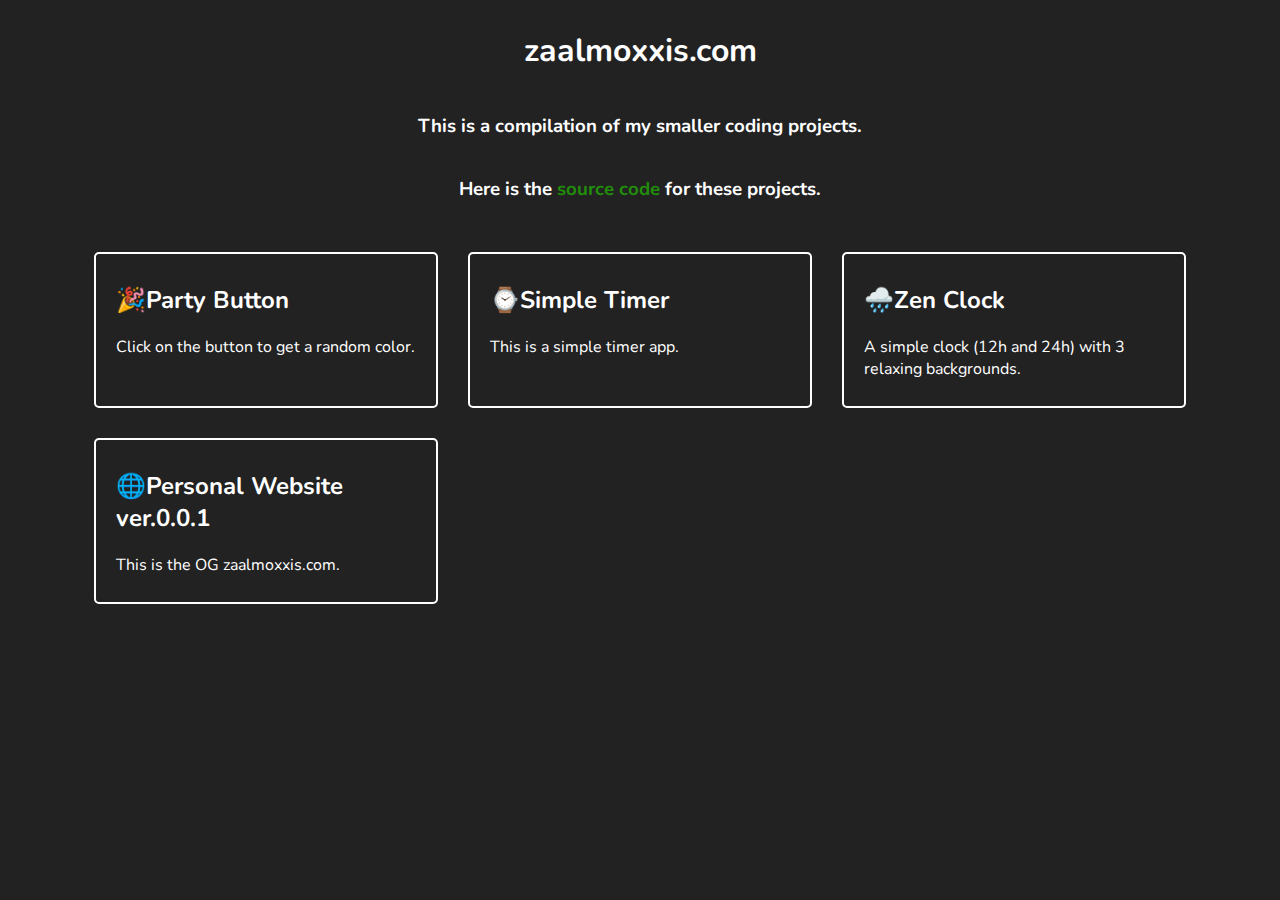
<file: index.html>
<!DOCTYPE html>
<html lang="en">
<head>
  <meta charset="UTF-8">
  <meta name="viewport" content="width=device-width, initial-scale=1.0">
  <meta name="description" content="A site for my smaller coding projects."/>
  <meta name="author" content="zaalmoxxis"/>
  <!-- svg icon -->
  <link rel="shortcut icon" href="assets/code.svg" type="image/x-icon">
  <!-- core CSS -->
  <link rel="stylesheet" href="styles/style.css">
  <title>Small Coding Projects</title>
</head>
<body>
  <main>
    <h1><a class="site-title" href="https://zaalmoxxis.com/">zaalmoxxis.com</a></h1>
    <h3 class="site-description">This is a compilation of my smaller coding projects.</h3>
    <h3 class="source-code-text">
      Here is the <a href="https://github.com/WindBreaker1/small-coding-projects" target="_blank" rel="noopener noreferrer">source code</a>
      for these projects.
    </h3>
    <div class="projects-grid">
      <!-- Party Button -->
      <a class="button" href="./projects/party-button/index.html">
        <h2 class="card-title">🎉Party Button</h2>
        <p class="card-description">Click on the button to get a random color.</p>
      </a>
      <!-- Simple Timer -->
      <a class="button" href="./projects/timer-app/index.html">
        <h2 class="card-title">⌚Simple Timer</h2>
        <p class="card-description">This is a simple timer app.</p>
      </a>
      <!-- Zen Clock -->
      <a class="button" href="./projects/zen-clock/index.html">
        <h2 class="card-title">🌧️Zen Clock</h2>
        <p class="card-description">A simple clock (12h and 24h) with 3 relaxing backgrounds.</p>
      </a>
      <!-- Personal Website ver.0.0.1 -->
       <a href="./projects/personal-website/index.html" class="button">
        <h2 class="card-title">🌐Personal Website ver.0.0.1</h2>
        <p class="card-description">This is the OG zaalmoxxis.com.</p>
       </a>
    </div>
  </main>
  <!-- script link -->
  <script src=""></script>
</body>
</html>
</file>
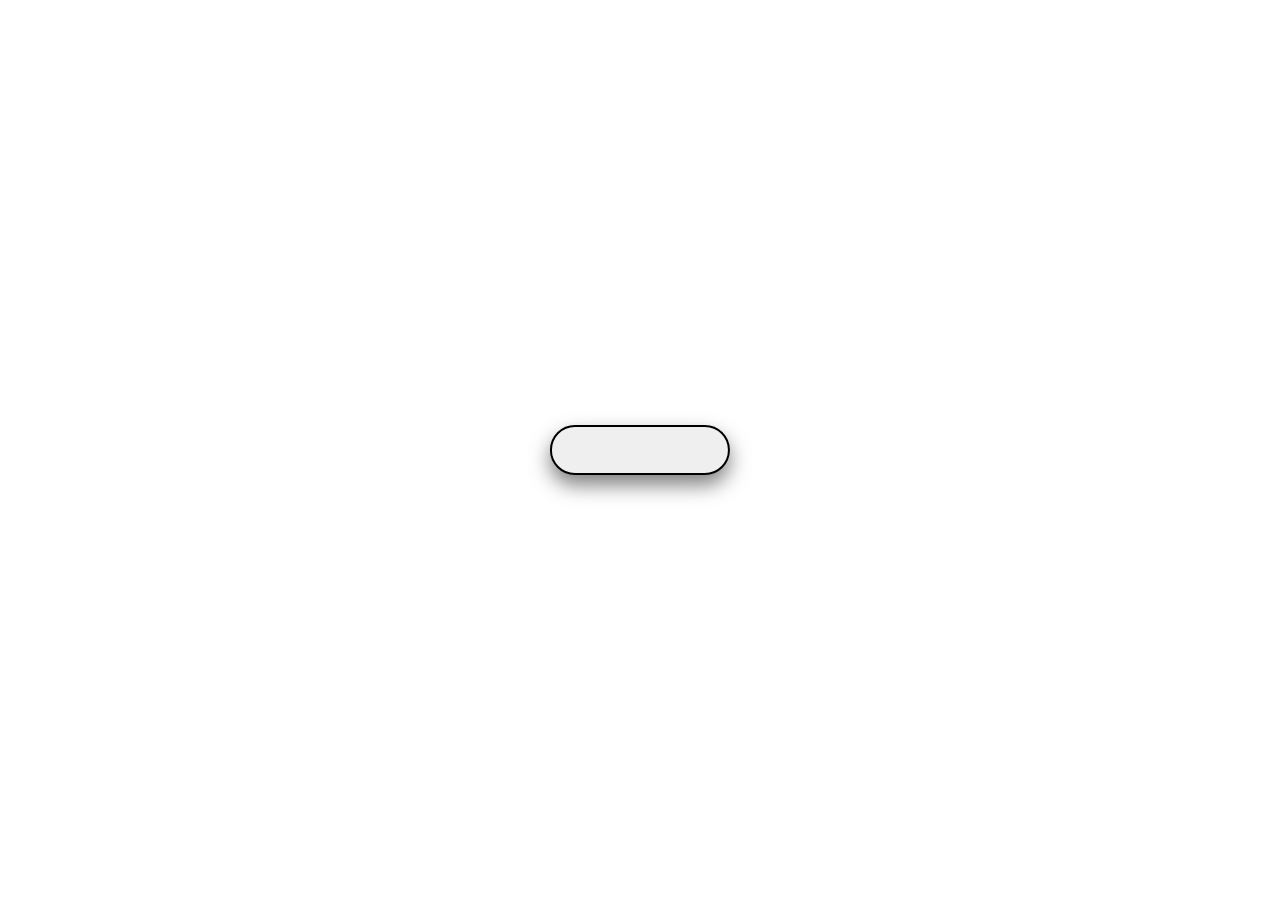
<file: projects/party-button/index.html>
<!DOCTYPE html>
<html lang="en">
<head>
  <meta charset="UTF-8">
  <meta name="viewport" content="width=device-width, initial-scale=1.0">
  <title>Party Button</title>
  <link rel="stylesheet" href="style.css">
</head>
<body>
<div id="main-div">
  <div id="text">Party Button!</div>
  <button id="main-button"></button>
  <div id="text-click">Button Clicked: </div>
</div>
<script src="script.js"></script>
</body>
</html>
</file>
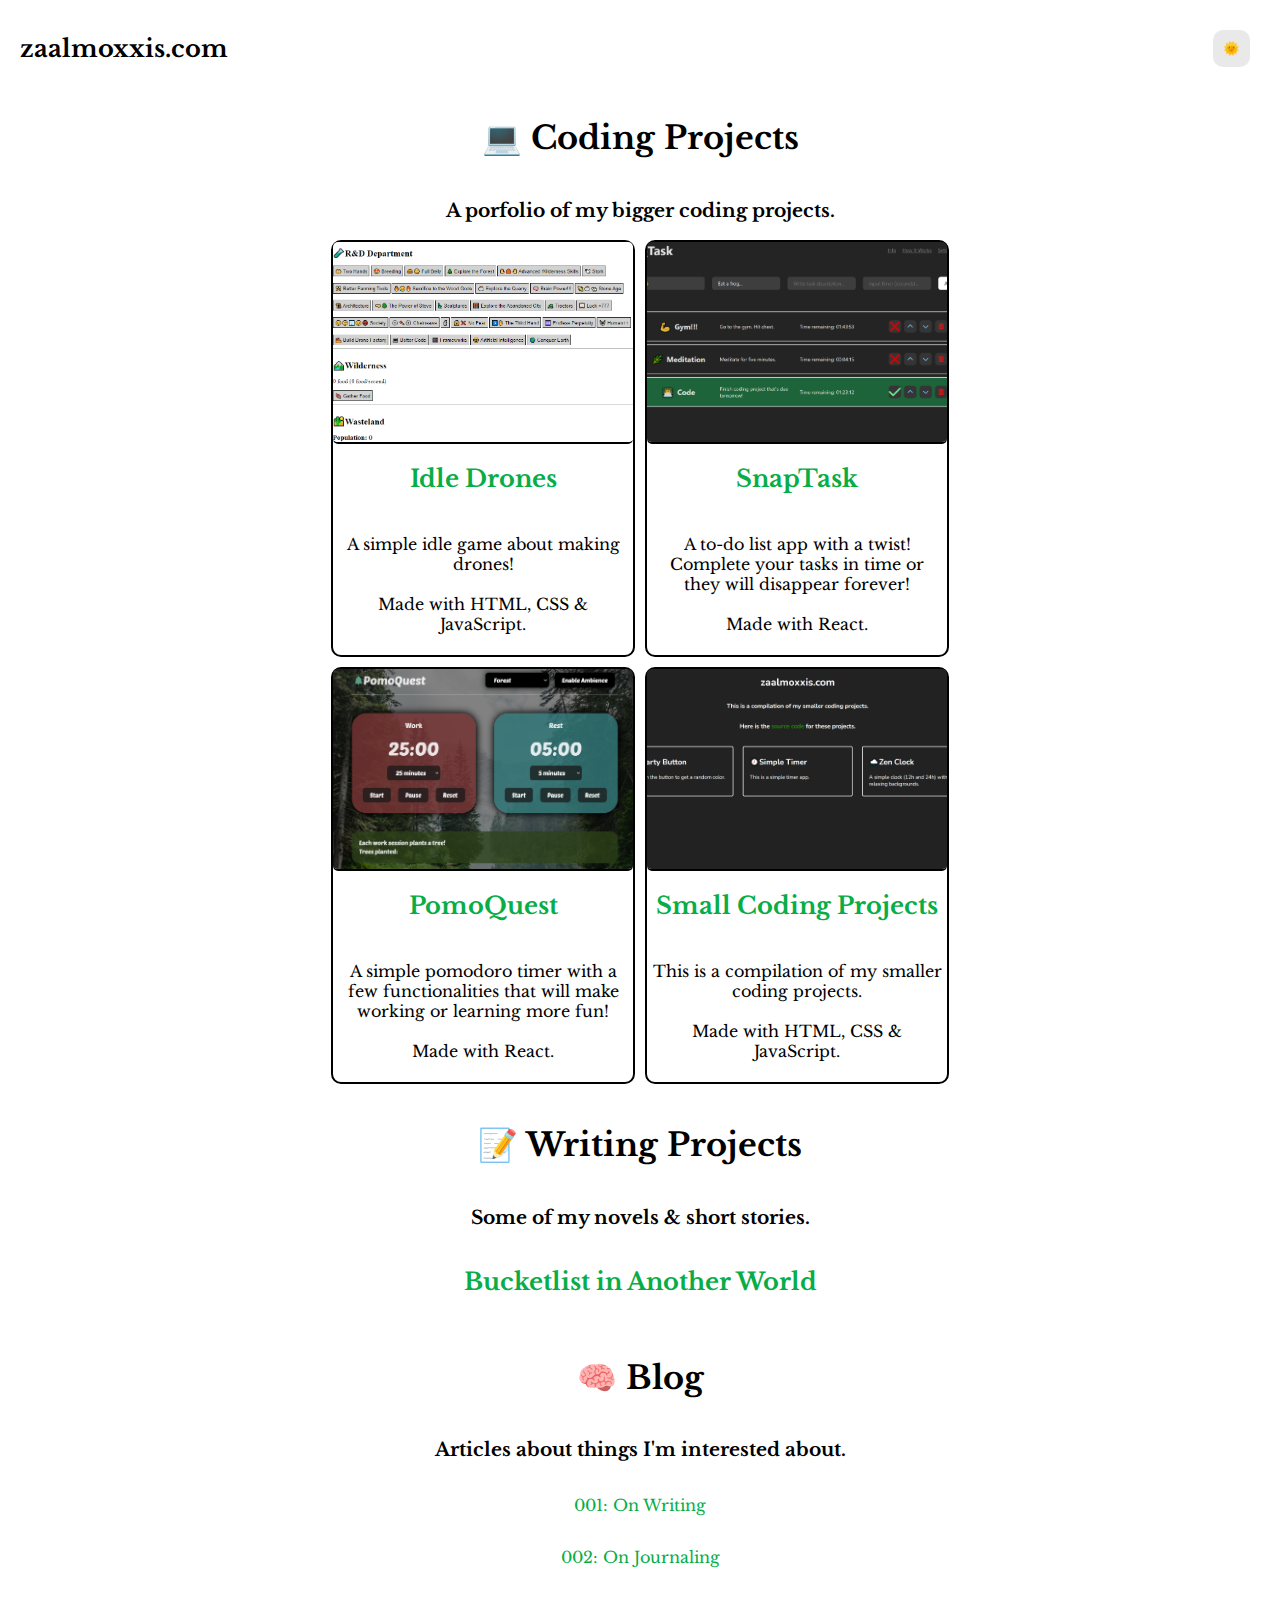
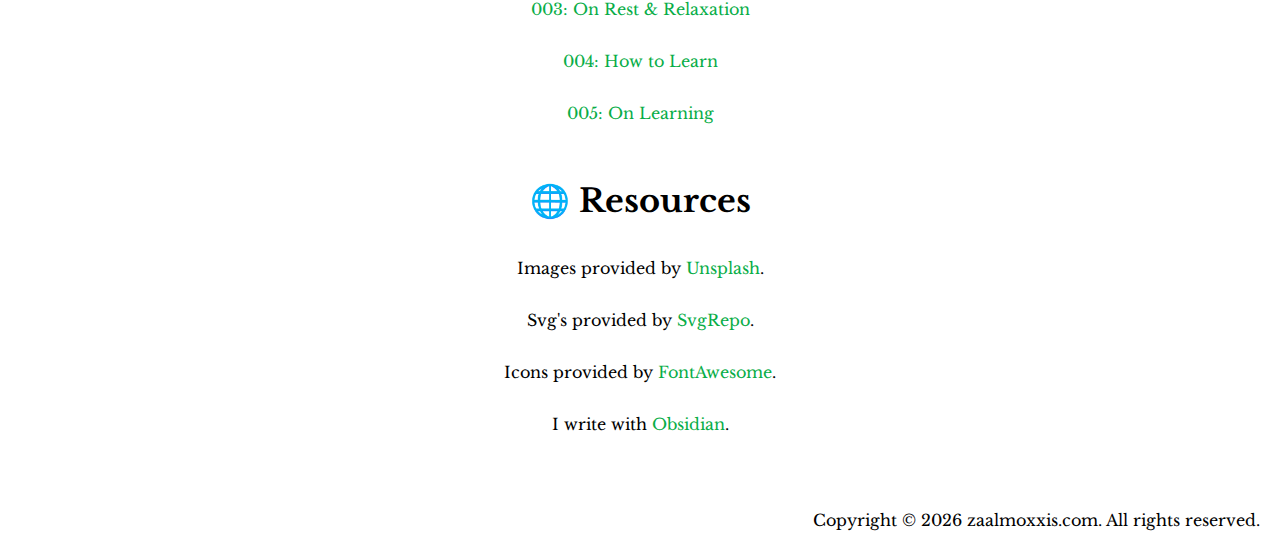
<file: projects/personal-website/index.html>
<!DOCTYPE html>
<html lang="en">
<head>
  <meta charset="UTF-8">
  <meta name="viewport" content="width=device-width, initial-scale=1.0">
  <meta name="description" content="My personal website!"/>
  <meta name="author" content="zaalmoxxis"/>
  <title>zaalmoxxis.com</title>
  <!-- fonts -->
  <link rel="preconnect" href="https://fonts.googleapis.com">
  <link rel="preconnect" href="https://fonts.gstatic.com" crossorigin>
  <link href="https://fonts.googleapis.com/css2?family=Libre+Baskerville:ital,wght@0,400;0,700;1,400&family=Libre+Franklin:ital,wght@0,100..900;1,100..900&display=swap" rel="stylesheet">
  <!-- Favicon-->
  <link rel="icon" type="image/x-icon" href="assets/line-chart-up.svg" />
  <!-- Font Awesome Icons https://fontawesome.com/ -->
  <link rel="stylesheet" href="https://cdnjs.cloudflare.com/ajax/libs/font-awesome/6.5.1/css/all.min.css" integrity="sha512-DTOQO9RWCH3ppGqcWaEA1BIZOC6xxalwEsw9c2QQeAIftl+Vegovlnee1c9QX4TctnWMn13TZye+giMm8e2LwA==" crossorigin="anonymous" referrerpolicy="no-referrer" />
  <!-- Core CSS -->
  <link rel="stylesheet" href="styles/style.css">
  <link rel="stylesheet" href="styles/code-projects.css">
</head>
<body>
  <!-- Header -->
  <header>
    <!-- <img src="" alt="Website Logo"> -->
    <a class="site-title" href="index.html">zaalmoxxis.com</a>
    <!-- Navigation -->
    <nav></nav>
    <button class="change-light-button">🌞</button>
  </header>
  <!-- Main -->
  <main>
    <!-- Section 1: Coding Projects -->
    <section class="coding-projects-section">
      <h1>💻 Coding Projects</h1>
      <h3>A porfolio of my bigger coding projects.</h3>
      <div class="grid-container">
        <!-- Idle Drones -->
        <div class="card">
          <img class="card-image" src="assets/idle-drones-screenshot.png" alt="idle-drones-screenshot">
          <h2 class="card-title"><a href="https://idledrones.zaalmoxxis.com/">Idle Drones</a></h2>
          <p class="card-description">A simple idle game about making drones! <br> <br> Made with HTML, CSS & JavaScript.</p>
        </div>
        <!-- SnapTask -->
        <div class="card">
          <img class="card-image" src="assets/snaptask-screenshot.png" alt="snaptask-screenshot">
          <h2 class="card-title"><a href="https://snaptask.zaalmoxxis.com/">SnapTask</a></h2>
          <p class="card-description">A to-do list app with a twist! Complete your tasks in time or they will disappear forever! <br> <br> Made with React.</p>
        </div>
        <!-- PomoQuest -->
        <div class="card">
          <img class="card-image" src="assets/pomoquest-screenshot.png" alt="pomoquest-screenshot">
          <h2 class="card-title"><a href="https://pomoquest.zaalmoxxis.com/">PomoQuest</a></h2>
          <p class="card-description">A simple pomodoro timer with a few functionalities that will make working or learning more fun! <br> <br> Made with React.</p>
        </div>
        <!-- Small Coding Projects -->
        <div class="card">
          <img class="card-image" src="assets/small-coding-projects.png" alt="small-projects-screenshot">
          <h2 class="card-title"><a href="https://windbreaker1.github.io/small-coding-projects/">Small Coding Projects</a></h2>
          <p class="card-description">This is a compilation of my smaller coding projects. <br> <br> Made with HTML, CSS & JavaScript.</p>
        </div>
        <!-- End of coding projects -->
      </div>
    </section>
    <!-- Section 2: Writing Projects -->
    <section class="writing-projects-section">
      <h1>📝 Writing Projects</h1>
      <h3>Some of my novels & short stories.</h3>
      <h2><a href="writing-projects/bucketlist-in-another-world/novel.html">Bucketlist in Another World</a></h2>
    </section>
    <!-- Section 3: Blog -->
    <section class="blog-section">
      <h1>🧠 Blog</h1>
      <h3>Articles about things I'm interested about.</h3>
      <p><a href="blog/on-writing.html">001: On Writing</a></p>
      <p><a href="blog/on-journaling.html">002: On Journaling</a></p>
      <p><a href="blog/on-rest-&-relaxation.html">003: On Rest & Relaxation</a></p>
      <p><a href="blog/how-to-learn.html">004: How to Learn</a></p>
      <p><a href="blog/on-learning.html">005: On Learning</a></p>
    </section>
    <!-- quotes -->
    <div>
      <!-- <p class="quotes-text">placeholder</p> -->
    </div>
    <!-- Section 4: Resources. -->
    <section class="resource-section">
      <h1>🌐 Resources</h1>
      <p>Images provided by <a href="https://unsplash.com/" target="_blank" rel="noopener noreferrer">Unsplash</a>.</p>
      <p>Svg's provided by <a href="https://www.svgrepo.com/" target="_blank" rel="noopener noreferrer">SvgRepo</a>.</p>
      <p>Icons provided by <a href="https://fontawesome.com/" target="_blank" rel="noopener noreferrer">FontAwesome</a>.</p>
      <p>I write with <a href="https://obsidian.md/" target="_blank" rel="noopener noreferrer">Obsidian</a>.</p>
    </section>
  </main>
  <!-- Footer -->
  <footer>
    <ul>
      <li><a href="https://www.youtube.com/@zaalmoxxis" target="_blank" rel="noopener noreferrer"><i class="fa-brands fa-youtube youtube-icon"></i></a></li>
      <li><a href="https://twitter.com/zaalmoxxis" target="_blank" rel="noopener noreferrer"><i class="fa-brands fa-square-x-twitter x-icon"></i></a></li>
      <li><a href="https://github.com/WindBreaker1" target="_blank" rel="noopener noreferrer"><i class="fa-brands fa-github github-icon"></i></a></li>
    </ul>
    <p id="copyright-text">Copyright © <span id="year">2002</span> zaalmoxxis.com. All rights reserved.</p>
  </footer>
  <!-- Core Javascript -->
  <script src="scripts/main.js"></script>
</body>
</html>
</file>
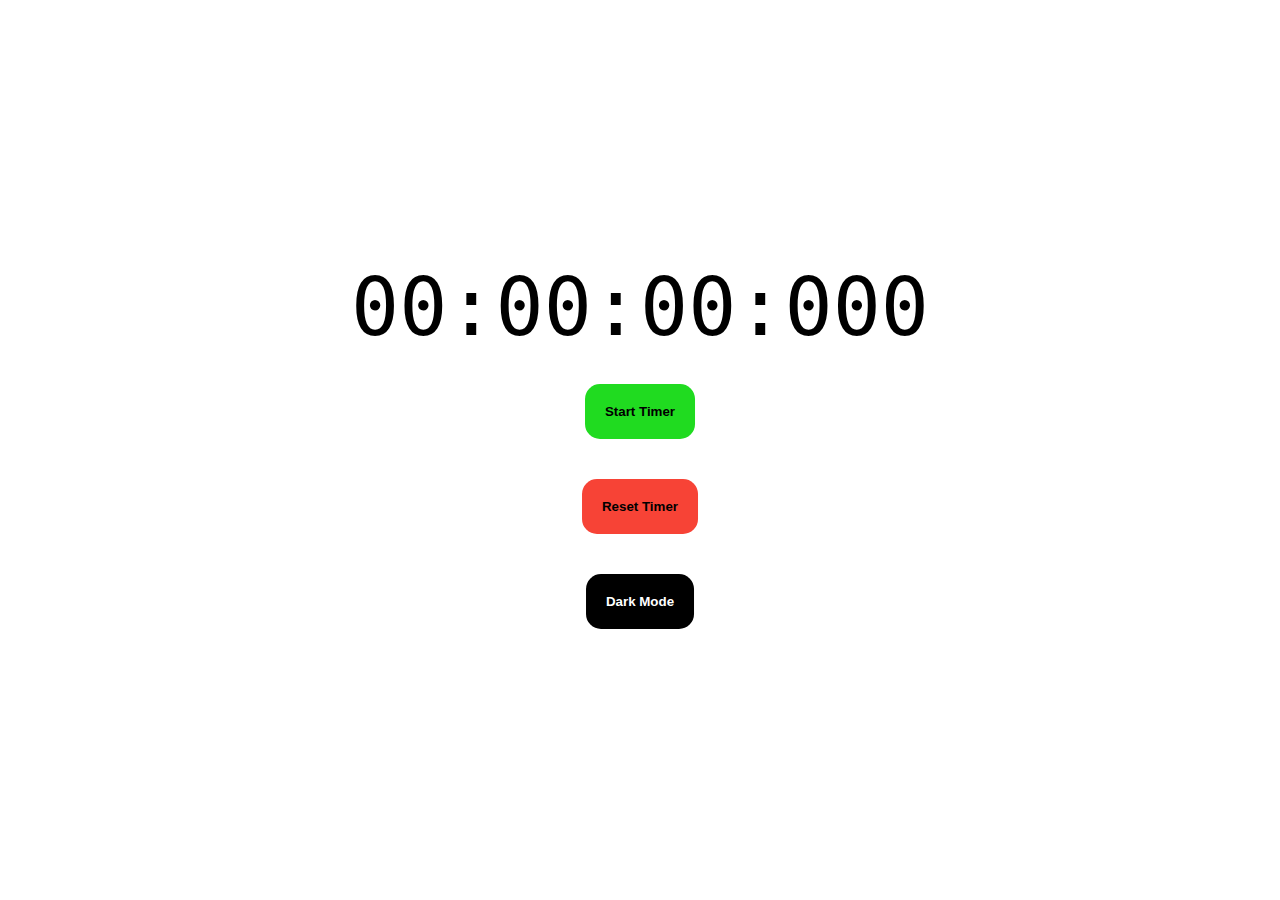
<file: projects/timer-app/index.html>
<!DOCTYPE html>
<html lang="en">
<head>
  <meta charset="UTF-8">
  <meta name="viewport" content="width=device-width, initial-scale=1.0">
  <title>Simple Timer App</title>
  <link rel="stylesheet" href="style.css">
</head>
<body>
  <div id="main-container">
    <div id="timer-text">00:00:00:000</div>
    <button id="start-button">Start Timer</button>
    <button id="pause-button">Pause Timer</button>
    <button id="reset-button">Reset Timer</button>
    <button id="light-button">Dark Mode</button>
  </div>
  <script src="script.js"></script>
</body>
</html>
</file>
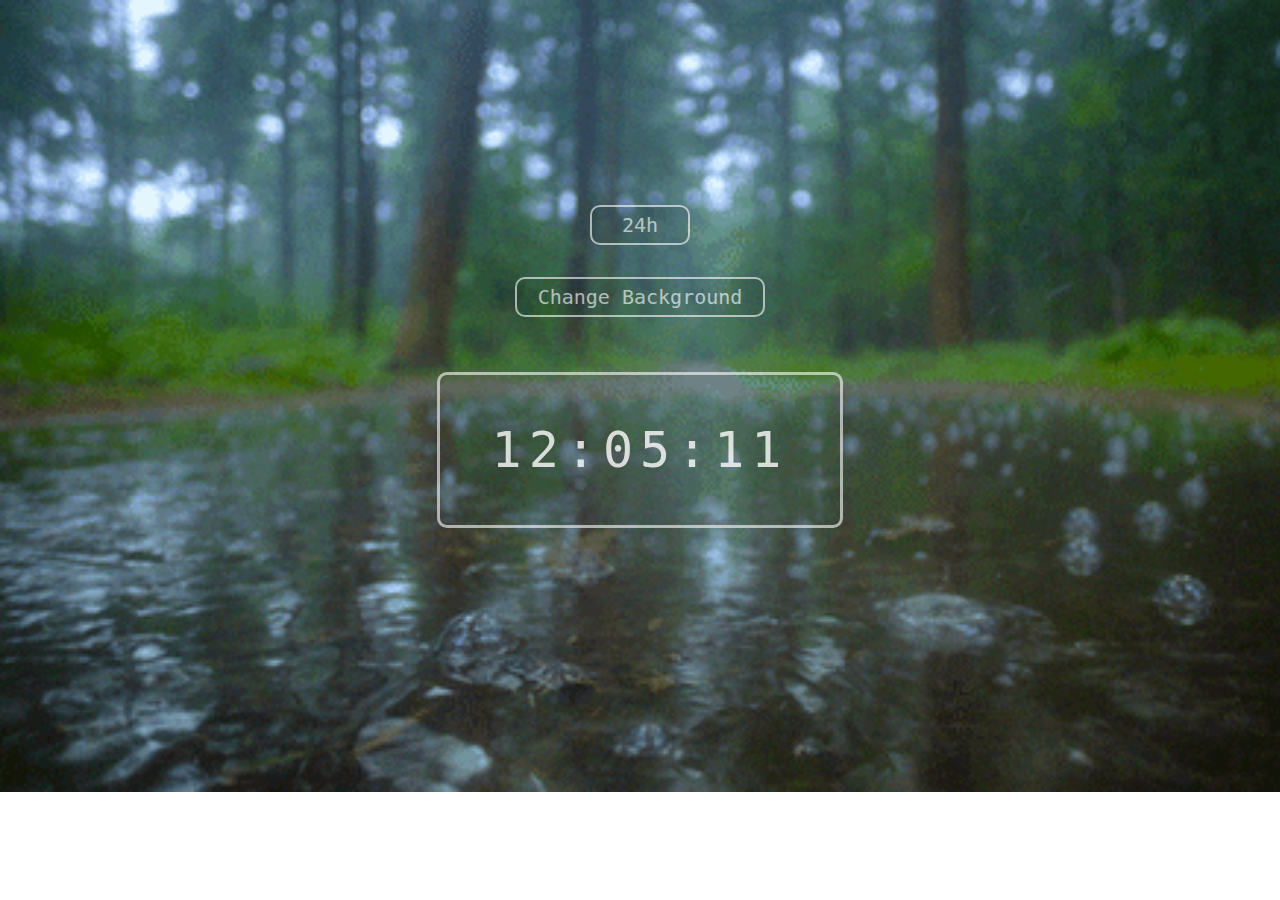
<file: projects/zen-clock/index.html>
<!DOCTYPE html>
<html lang="en">
<head>
  <meta charset="UTF-8">
  <meta name="viewport" content="width=device-width, initial-scale=1.0">
  <title>Zen Clock</title>
  <link rel="stylesheet" href="style.css">
</head>
<body>

  <div id="clock">00:00:00</div>

  <div id="rectangle"></div>
  
  <button id="format-button">24h</button>

  <button id="change-background-button">Change Background</button>

  <script src="script.js"></script>
</body>
</html>
</file>
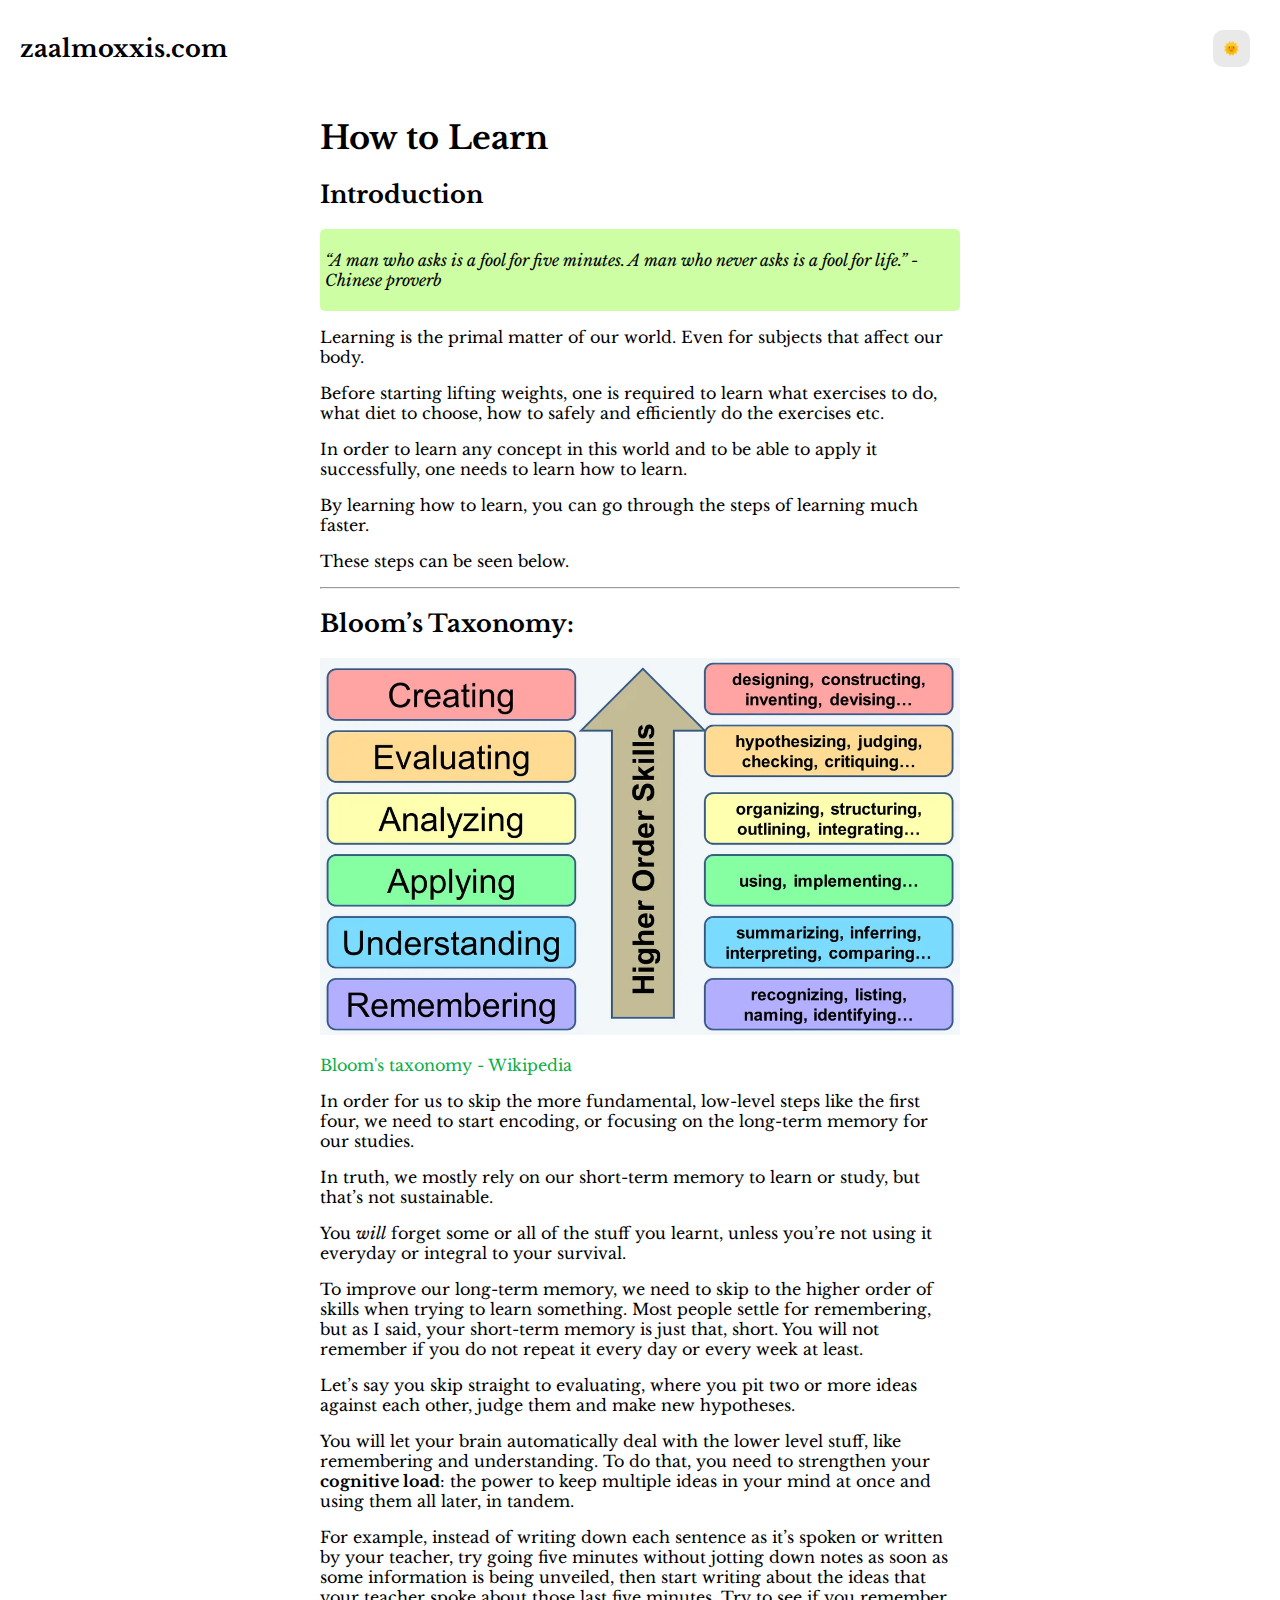
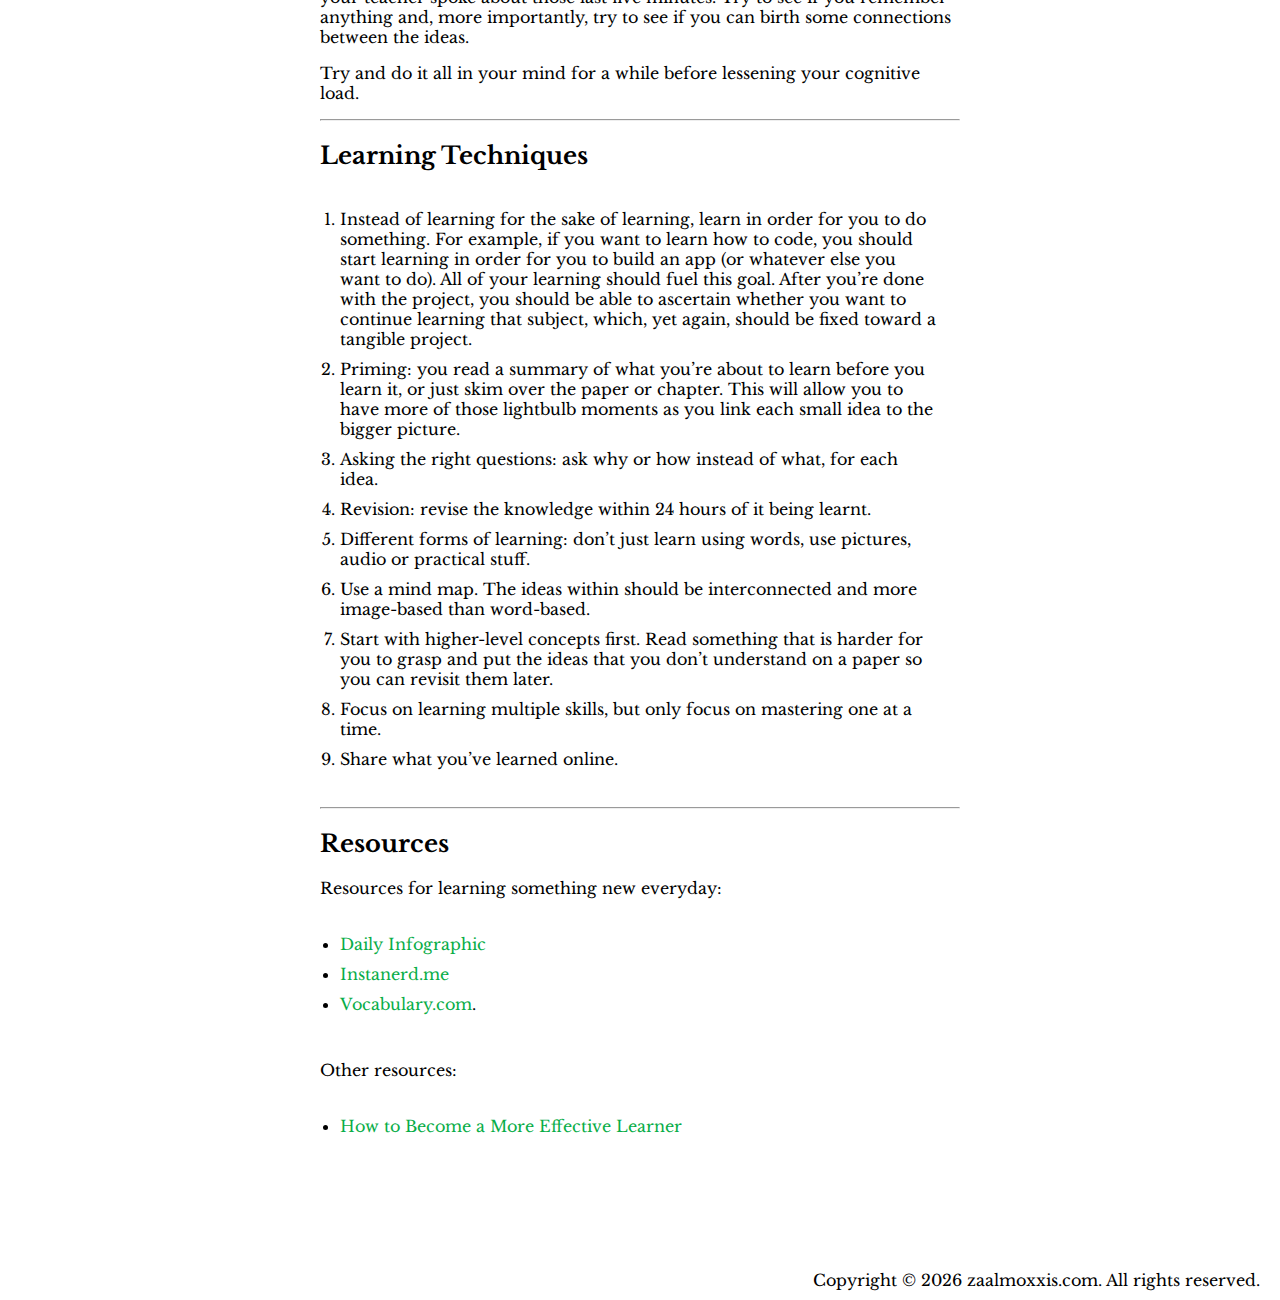
<file: projects/personal-website/blog/how-to-learn.html>
<!DOCTYPE html>
<html lang="en">
<head>
  <meta charset="UTF-8">
  <meta name="viewport" content="width=device-width, initial-scale=1.0">
  <meta name="description" content="My personal website!"/>
  <meta name="author" content="zaalmoxxis"/>
  <title>How to Learn</title>
  <!-- Favicon-->
  <link rel="icon" type="image/x-icon" href="../assets/line-chart-up.svg" />
  <!-- Font Awesome Icons https://fontawesome.com/ -->
  <link rel="stylesheet" href="https://cdnjs.cloudflare.com/ajax/libs/font-awesome/6.5.1/css/all.min.css" integrity="sha512-DTOQO9RWCH3ppGqcWaEA1BIZOC6xxalwEsw9c2QQeAIftl+Vegovlnee1c9QX4TctnWMn13TZye+giMm8e2LwA==" crossorigin="anonymous" referrerpolicy="no-referrer" />
  <!-- Core CSS -->
  <link rel="stylesheet" href="../styles/style.css">
</head>
<body>
  <!-- Header -->
  <header>
    <!-- <img src="" alt="Website Logo"> -->
    <a class="site-title" href="../index.html">zaalmoxxis.com</a>
    <!-- Navigation -->
    <nav></nav>
    <button class="change-light-button">🌞</button>
  </header>
  <!-- Main -->
  <main>
    <div class="post">
      <!-- directives:[] -->
      <div id="content">
        <h1>How to Learn</h1>
        <h2 id="introduction">Introduction</h2>
        <blockquote>
          <p><i>“A man who asks is a fool for five minutes. A man who never asks is a fool for life.” - Chinese proverb</i></p>
        </blockquote>
        <p>Learning is the primal matter of our world. Even for subjects that affect our body.</p>
        <p>Before starting lifting weights, one is required to learn what exercises to do, what diet to choose, how to safely and efficiently do the exercises etc.</p>
        <p>In order to learn any concept in this world and to be able to apply it successfully, one needs to learn how to learn.</p>
        <p>By learning how to learn, you can go through the steps of learning much faster.</p>
        <p>These steps can be seen below.</p>
        <hr />
        <h2 id="bloom’s-taxonomy">Bloom’s Taxonomy:</h2>
        <img src="../assets/bloom-taxonomy.png" alt="bloom's taxonomy">
        <p><a href="https://en.wikipedia.org/wiki/Bloom's_taxonomy">Bloom's taxonomy - Wikipedia</a></p>
        <p>In order for us to skip the more fundamental, low-level steps like the first four, we need to start encoding, or focusing on the long-term memory for our studies.</p>
        <p>In truth, we mostly rely on our short-term memory to learn or study, but that’s not sustainable.</p>
        <p>You <em>will</em> forget some or all of the stuff you learnt, unless you’re not using it everyday or integral to your survival.</p>
        <p>To improve our long-term memory, we need to skip to the higher order of skills when trying to learn something. Most people settle for remembering, but as I said, your short-term memory is just that, short. You will not remember if you do not repeat it every day or every week at least.</p>
        <p>Let’s say you skip straight to evaluating, where you pit two or more ideas against each other, judge them and make new hypotheses.</p>
        <p>You will let your brain automatically deal with the lower level stuff, like remembering and understanding. To do that, you need to strengthen your <strong>cognitive load</strong>: the power to keep multiple ideas in your mind at once and using them all later, in tandem.</p>
        <p>For example, instead of writing down each sentence as it’s spoken or written by your teacher, try going five minutes without jotting down notes as soon as some information is being unveiled, then start writing about the ideas that your teacher spoke about those last five minutes. Try to see if you remember anything and, more importantly, try to see if you can birth some connections between the ideas.</p>
        <p>Try and do it all in your mind for a while before lessening your cognitive load.</p>
        <hr />
        <h2 id="learning-techniques">Learning Techniques</h2>
        <ol>
        <li>Instead of learning for the sake of learning, learn in order for you to do something. For example, if you want to learn how to code, you should start learning in order for you to build an app (or whatever else you want to do). All of your learning should fuel this goal. After you’re done with the project, you should be able to ascertain whether you want to continue learning that subject, which, yet again, should be fixed toward a tangible project.</li>
        <li>Priming: you read a summary of what you’re about to learn before you learn it, or just skim over the paper or chapter. This will allow you to have more of those lightbulb moments as you link each small idea to the bigger picture.</li>
        <li>Asking the right questions: ask why or how instead of what, for each idea.</li>
        <li>Revision: revise the knowledge within 24 hours of it being learnt.</li>
        <li>Different forms of learning: don’t just learn using words, use pictures, audio or practical stuff.</li>
        <li>Use a mind map. The ideas within should be interconnected and more image-based than word-based.</li>
        <li>Start with higher-level concepts first. Read something that is harder for you to grasp and put the ideas that you don’t understand on a paper so you can revisit them later.</li>
        <li>Focus on learning multiple skills, but only focus on mastering one at a time.</li>
        <li>Share what you’ve learned online.</li>
        </ol>
        <hr />
        <h2 id="resources">Resources</h2>
        <p>Resources for learning something new everyday: </p>
        <ul>
        <li><a href="https://dailyinfographic.com/">Daily Infographic</a> </li>
        <li><a href="http://instanerd.me/">Instanerd.me</a></li>
        <li><a href="https://www.vocabulary.com/">Vocabulary.com</a>.</li>
        </ul>
        <p>Other resources:</p>
        <ul>
        <li><a href="https://www.verywellmind.com/how-to-become-a-more-effective-learner-2795162">How to Become a More Effective Learner</a></li>
        </ul></div>
    </div>
  </main>
  <!-- Footer section contains -->
  <footer>
    <ul>
      <li><a href="http://youtube.com" target="_blank" rel="noopener noreferrer"><i class="fa-brands fa-youtube youtube-icon"></i></a></li>
      <li><a href="http://twitter.com" target="_blank" rel="noopener noreferrer"><i class="fa-brands fa-square-x-twitter x-icon"></i></a></li>
      <li><a href="https://github.com/WindBreaker1" target="_blank" rel="noopener noreferrer"><i class="fa-brands fa-github github-icon"></i></a></li>
    </ul>
    <p id="copyright-text">Copyright © <span id="year">2002</span> zaalmoxxis.com. All rights reserved.</p>
  </footer>
  <!-- Core Javascript -->
  <script src="../scripts/main.js"></script>
</body>
</html>
</file>
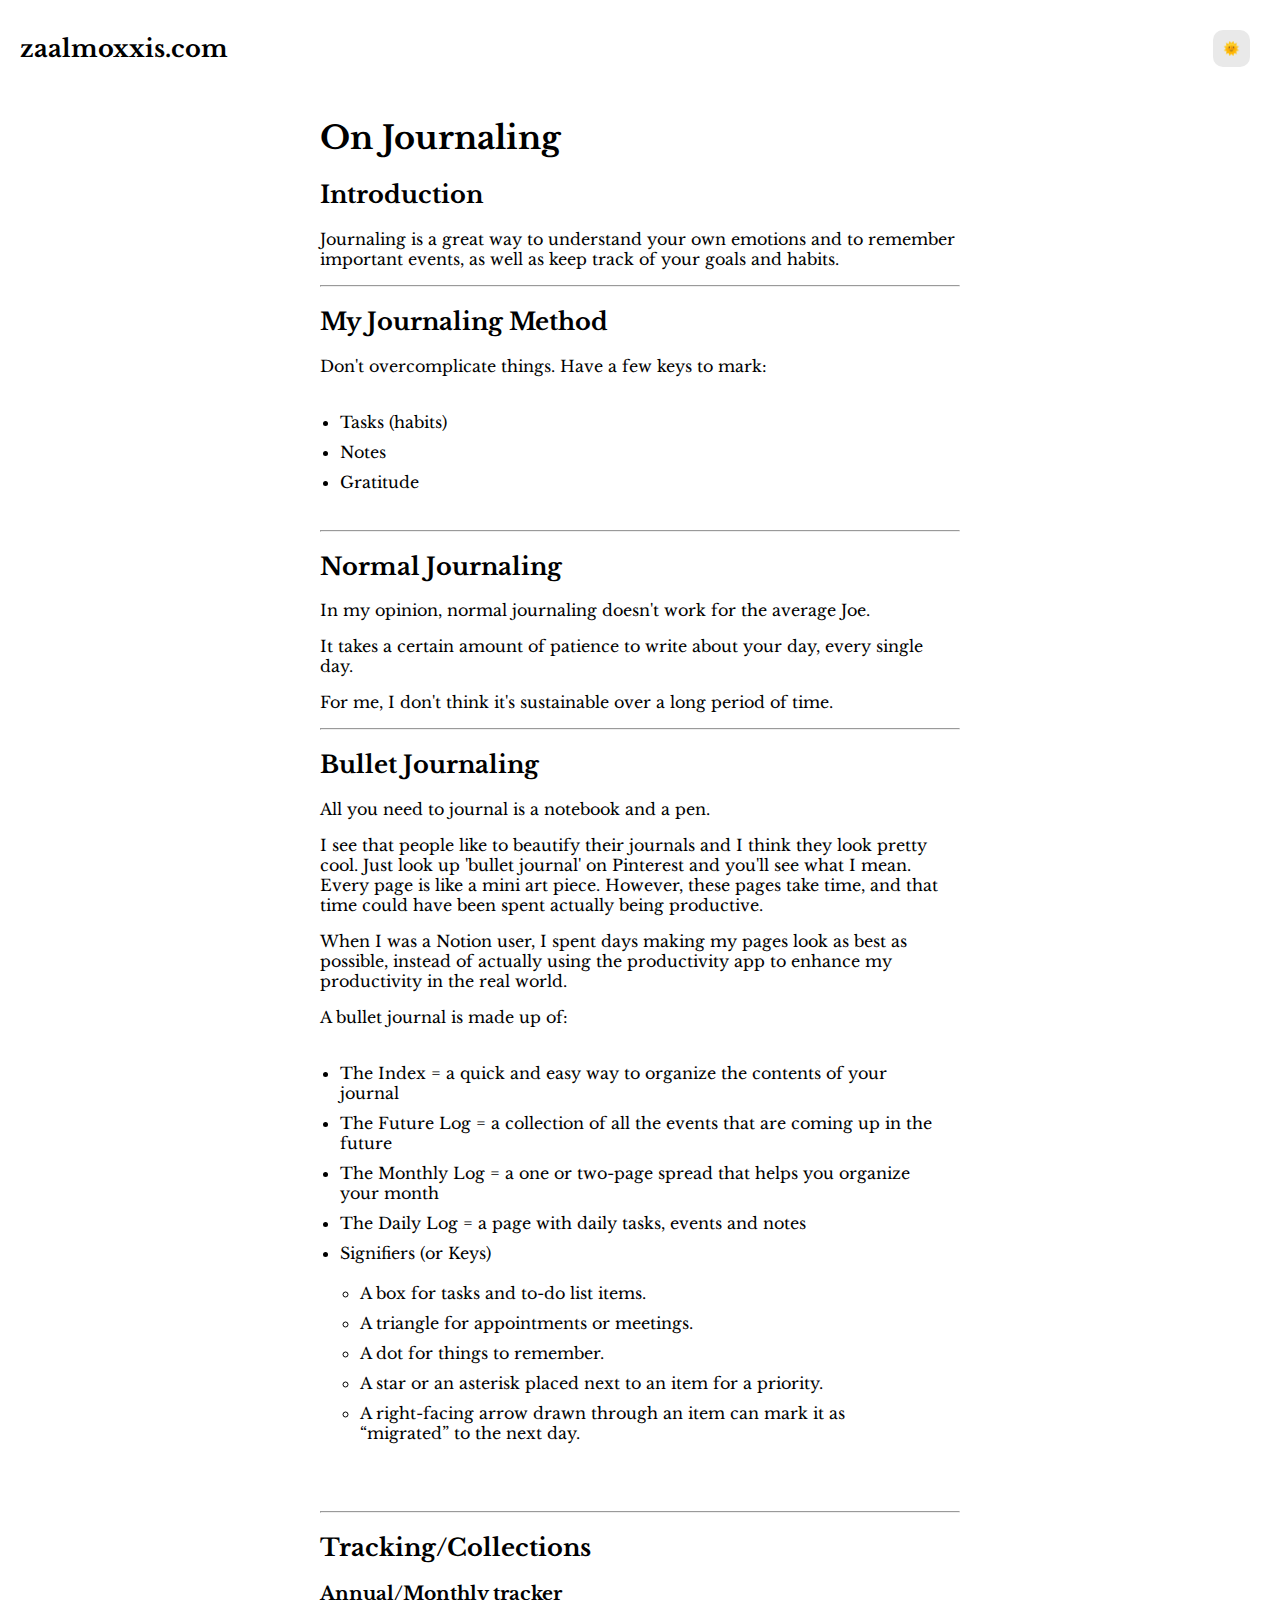
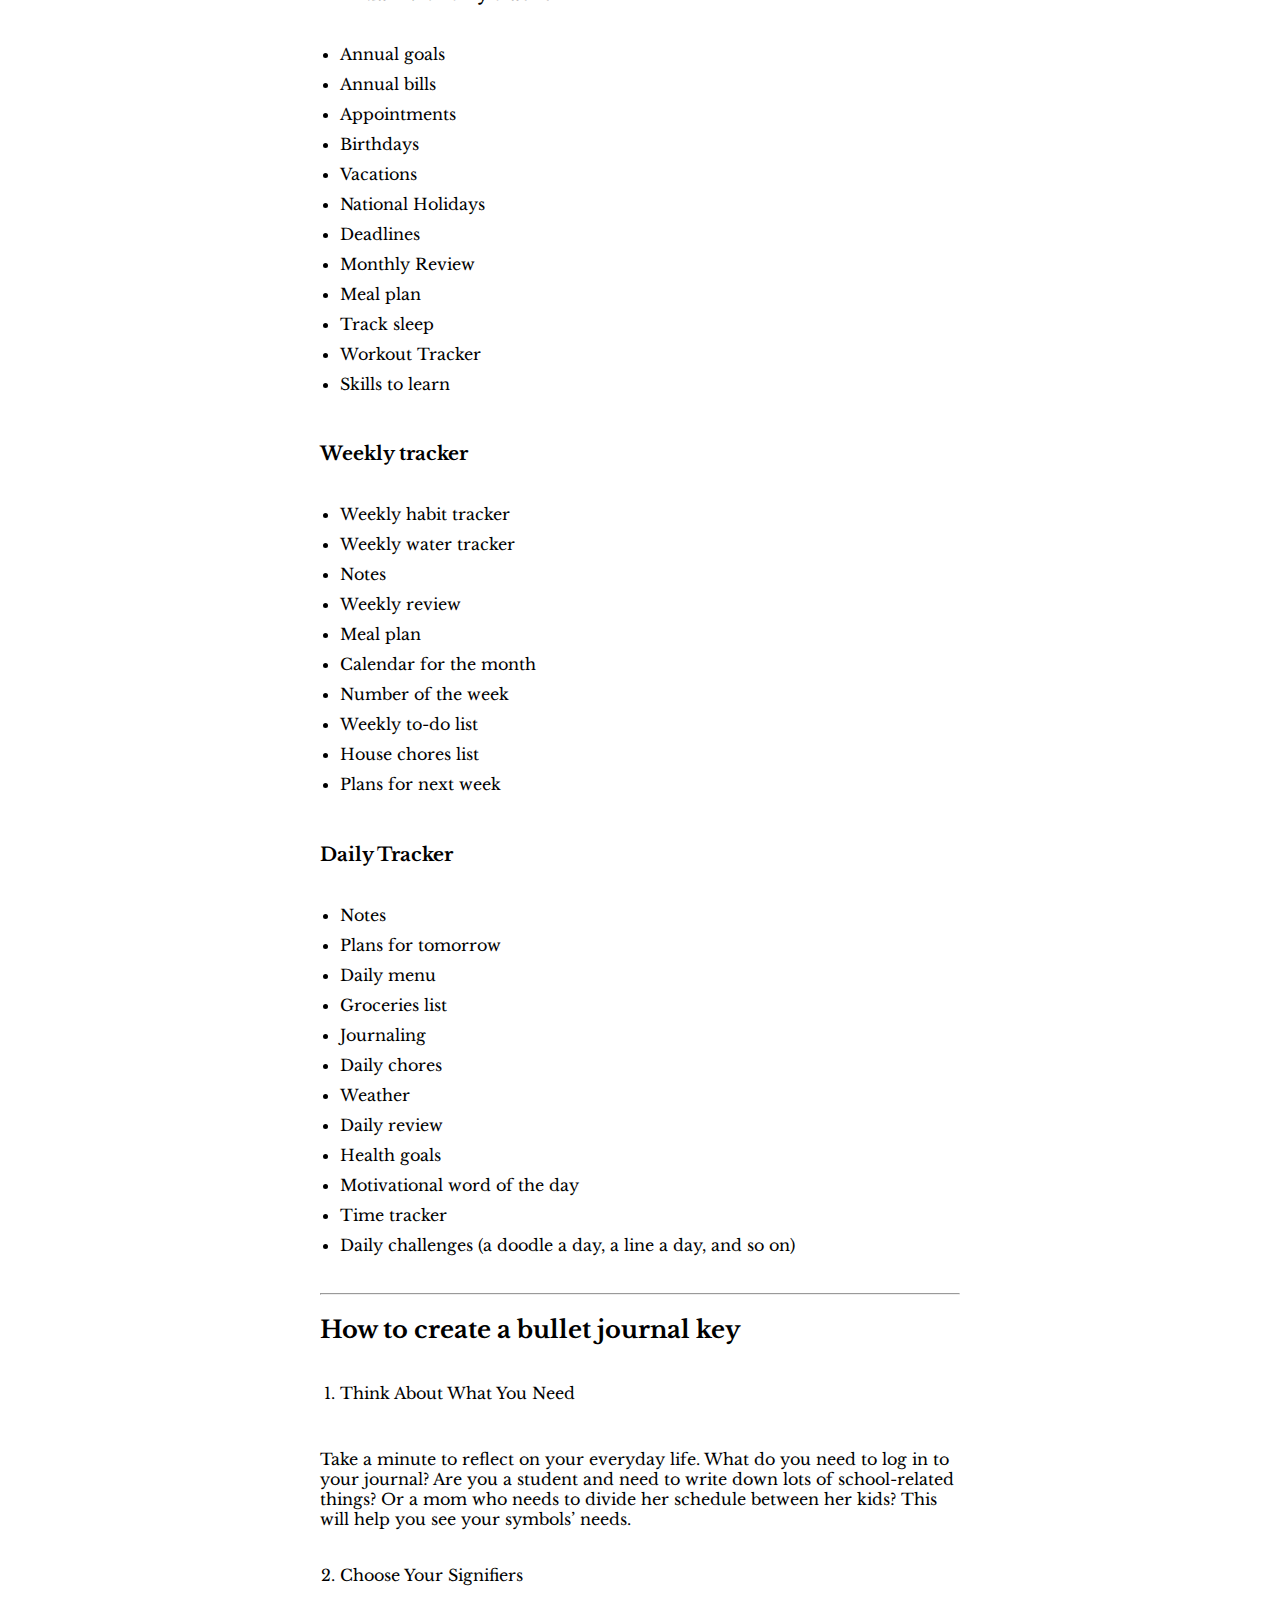
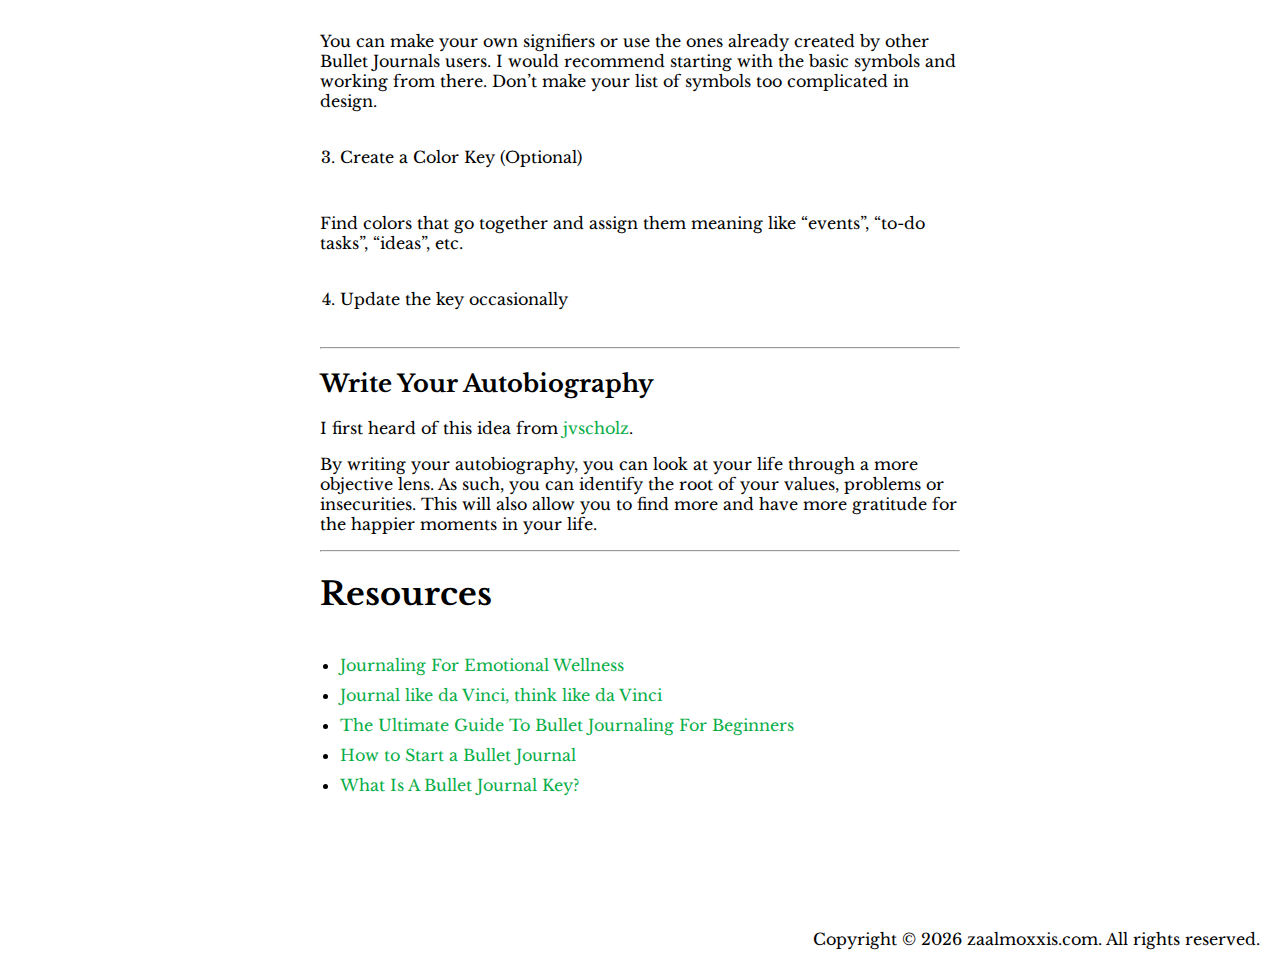
<file: projects/personal-website/blog/on-journaling.html>
<!DOCTYPE html>
<html lang="en">
<head>
  <meta charset="UTF-8">
  <meta name="viewport" content="width=device-width, initial-scale=1.0">
  <meta name="description" content="My personal website!"/>
  <meta name="author" content="zaalmoxxis"/>
  <title>On Journaling</title>
  <!-- Favicon-->
  <link rel="icon" type="image/x-icon" href="../assets/line-chart-up.svg" />
  <!-- Font Awesome Icons https://fontawesome.com/ -->
  <link rel="stylesheet" href="https://cdnjs.cloudflare.com/ajax/libs/font-awesome/6.5.1/css/all.min.css" integrity="sha512-DTOQO9RWCH3ppGqcWaEA1BIZOC6xxalwEsw9c2QQeAIftl+Vegovlnee1c9QX4TctnWMn13TZye+giMm8e2LwA==" crossorigin="anonymous" referrerpolicy="no-referrer" />
  <!-- Core CSS -->
  <link rel="stylesheet" href="../styles/style.css">
</head>
<body>
  <!-- Header -->
  <header>
    <!-- <img src="" alt="Website Logo"> -->
    <a class="site-title" href="../index.html">zaalmoxxis.com</a>
    <!-- Navigation -->
    <nav></nav>
    <button class="change-light-button">🌞</button>
  </header>
  <!-- Main -->
  <main>
    <div class="post">
      <!-- directives:[] -->
      <div id="content">
      <h1>On Journaling</h1>
      <h2 id="introduction">Introduction</h2>
      <p>Journaling is a great way to understand your own emotions and to remember important events, as well as keep track of your goals and habits.</p>
      <hr />
      <h2 id="my-journaling-method">My Journaling Method</h2>
      <p>Don't overcomplicate things. Have a few keys to mark:</p>
      <ul>
      <li>Tasks (habits)</li>
      <li>Notes</li>
      <li>Gratitude</li>
      </ul>
      <hr />
      <h2 id="normal-journaling">Normal Journaling</h2>
      <p>In my opinion, normal journaling doesn't work for the average Joe.</p>
      <p>It takes a certain amount of patience to write about your day, every single day.</p>
      <p>For me, I don't think it's sustainable over a long period of time.</p>
      <hr />
      <h2 id="bullet-journaling">Bullet Journaling</h2>
      <p>All you need to journal is a notebook and a pen.</p>
      <p>I see that people like to beautify their journals and I think they look pretty cool. Just look up 'bullet journal' on Pinterest and you'll see what I mean. Every page is like a mini art piece. However, these pages take time, and that time could have been spent actually being productive.</p>
      <p>When I was a Notion user, I spent days making my pages look as best as possible, instead of actually using the productivity app to enhance my productivity in the real world.</p>
      <p>A bullet journal is made up of:</p>
      <ul>
      <li>The Index = a quick and easy way to organize the contents of your journal</li>
      <li>The Future Log = a collection of all the events that are coming up in the future</li>
      <li>The Monthly Log = a one or two-page spread that helps you organize your month</li>
      <li>The Daily Log = a page with daily tasks, events and notes</li>
      <li>Signifiers (or Keys)<ul>
      <li>A box for tasks and to-do list items.</li>
      <li>A triangle for appointments or meetings.</li>
      <li>A dot for things to remember.</li>
      <li>A star or an asterisk placed next to an item for a priority.</li>
      <li>A right-facing arrow drawn through an item can mark it as “migrated” to the next day.</li></ul></li>
      </ul>
      <hr />
      <h2 id="trackingcollections">Tracking/Collections</h2>
      <h3 id="annualmonthly-tracker">Annual/Monthly tracker</h3>
      <ul>
      <li>Annual goals</li>
      <li>Annual bills</li>
      <li>Appointments</li>
      <li>Birthdays</li>
      <li>Vacations</li>
      <li>National Holidays</li>
      <li>Deadlines</li>
      <li>Monthly Review</li>
      <li>Meal plan</li>
      <li>Track sleep</li>
      <li>Workout Tracker</li>
      <li>Skills to learn</li>
      </ul>
      <h3 id="weekly-tracker">Weekly tracker</h3>
      <ul>
      <li>Weekly habit tracker</li>
      <li>Weekly water tracker</li>
      <li>Notes</li>
      <li>Weekly review</li>
      <li>Meal plan</li>
      <li>Calendar for the month</li>
      <li>Number of the week</li>
      <li>Weekly to-do list</li>
      <li>House chores list</li>
      <li>Plans for next week</li>
      </ul>
      <h3 id="daily-tracker">Daily Tracker</h3>
      <ul>
      <li>Notes</li>
      <li>Plans for tomorrow</li>
      <li>Daily menu</li>
      <li>Groceries list</li>
      <li>Journaling</li>
      <li>Daily chores</li>
      <li>Weather</li>
      <li>Daily review</li>
      <li>Health goals</li>
      <li>Motivational word of the day</li>
      <li>Time tracker</li>
      <li>Daily challenges (a doodle a day, a line a day, and so on)</li>
      </ul>
      <hr />
      <h2 id="how-to-create-a-bullet-journal-key">How to create a bullet journal key</h2>
      <ol>
      <li>Think About What You Need</li>
      </ol>
      <p>Take a minute to reflect on your everyday life. What do you need to log in to your journal? Are you a student and need to write down lots of school-related things? Or a mom who needs to divide her schedule between her kids? This will help you see your symbols’ needs.</p>
      <ol start="2">
      <li>Choose Your Signifiers</li>
      </ol>
      <p>You can make your own signifiers or use the ones already created by other Bullet Journals users. I would recommend starting with the basic symbols and working from there. Don’t make your list of symbols too complicated in design.</p>
      <ol start="3">
      <li>Create a Color Key (Optional)</li>
      </ol>
      <p>Find colors that go together and assign them meaning like “events”, “to-do tasks”, “ideas”, etc.</p>
      <ol start="4">
      <li>Update the key occasionally</li>
      </ol>
      <hr />
      <h2 id="write-your-autobiography">Write Your Autobiography</h2>
      <p>I first heard of this idea from <a href="https://www.youtube.com/@jvscholz">jvscholz</a>.</p>
      <p>By writing your autobiography, you can look at your life through a more objective lens. As such, you can identify the root of your values, problems or insecurities. This will also allow you to find more and have more gratitude for the happier moments in your life.</p>
      <hr />
      <h1 id="resources">Resources</h1>
      <ul>
      <li><a href="https://www.urmc.rochester.edu/encyclopedia/content.aspx?ContentID=4552&ContentTypeID=1">Journaling For Emotional Wellness</a></li>
      <li><a href="https://johnmuirlaws.com/journal-like-da-vinci-think-like-da-vinci/">Journal like da Vinci, think like da Vinci</a></li>
      <li><a href="https://mashaplans.com/ultimate-bullet-journal-beginners-guide/#first-page-fear--how-to-actually-start-writing-in-your-bullet-journal">The Ultimate Guide To Bullet Journaling For Beginners</a></li>
      <li><a href="https://kalynbrooke.com/life-and-style/how-to-start-a-bullet-journal/">How to Start a Bullet Journal</a></li>
      <li><a href="https://www.archerandolive.com/en-nl/blogs/news/what-is-a-bullet-journal-key-the-what-why-examples-free-bujo-key-printable">What Is A Bullet Journal Key?</a></li>
      </ul></div>
    </div>
  </main>
  <!-- Footer section contains -->
  <footer>
    <ul>
      <li><a href="http://youtube.com" target="_blank" rel="noopener noreferrer"><i class="fa-brands fa-youtube youtube-icon"></i></a></li>
      <li><a href="http://twitter.com" target="_blank" rel="noopener noreferrer"><i class="fa-brands fa-square-x-twitter x-icon"></i></a></li>
      <li><a href="https://github.com/WindBreaker1" target="_blank" rel="noopener noreferrer"><i class="fa-brands fa-github github-icon"></i></a></li>
    </ul>
    <p id="copyright-text">Copyright © <span id="year">2002</span> zaalmoxxis.com. All rights reserved.</p>
  </footer>
  <!-- Core Javascript -->
  <script src="../scripts/main.js"></script>
</body>
</html>
</file>
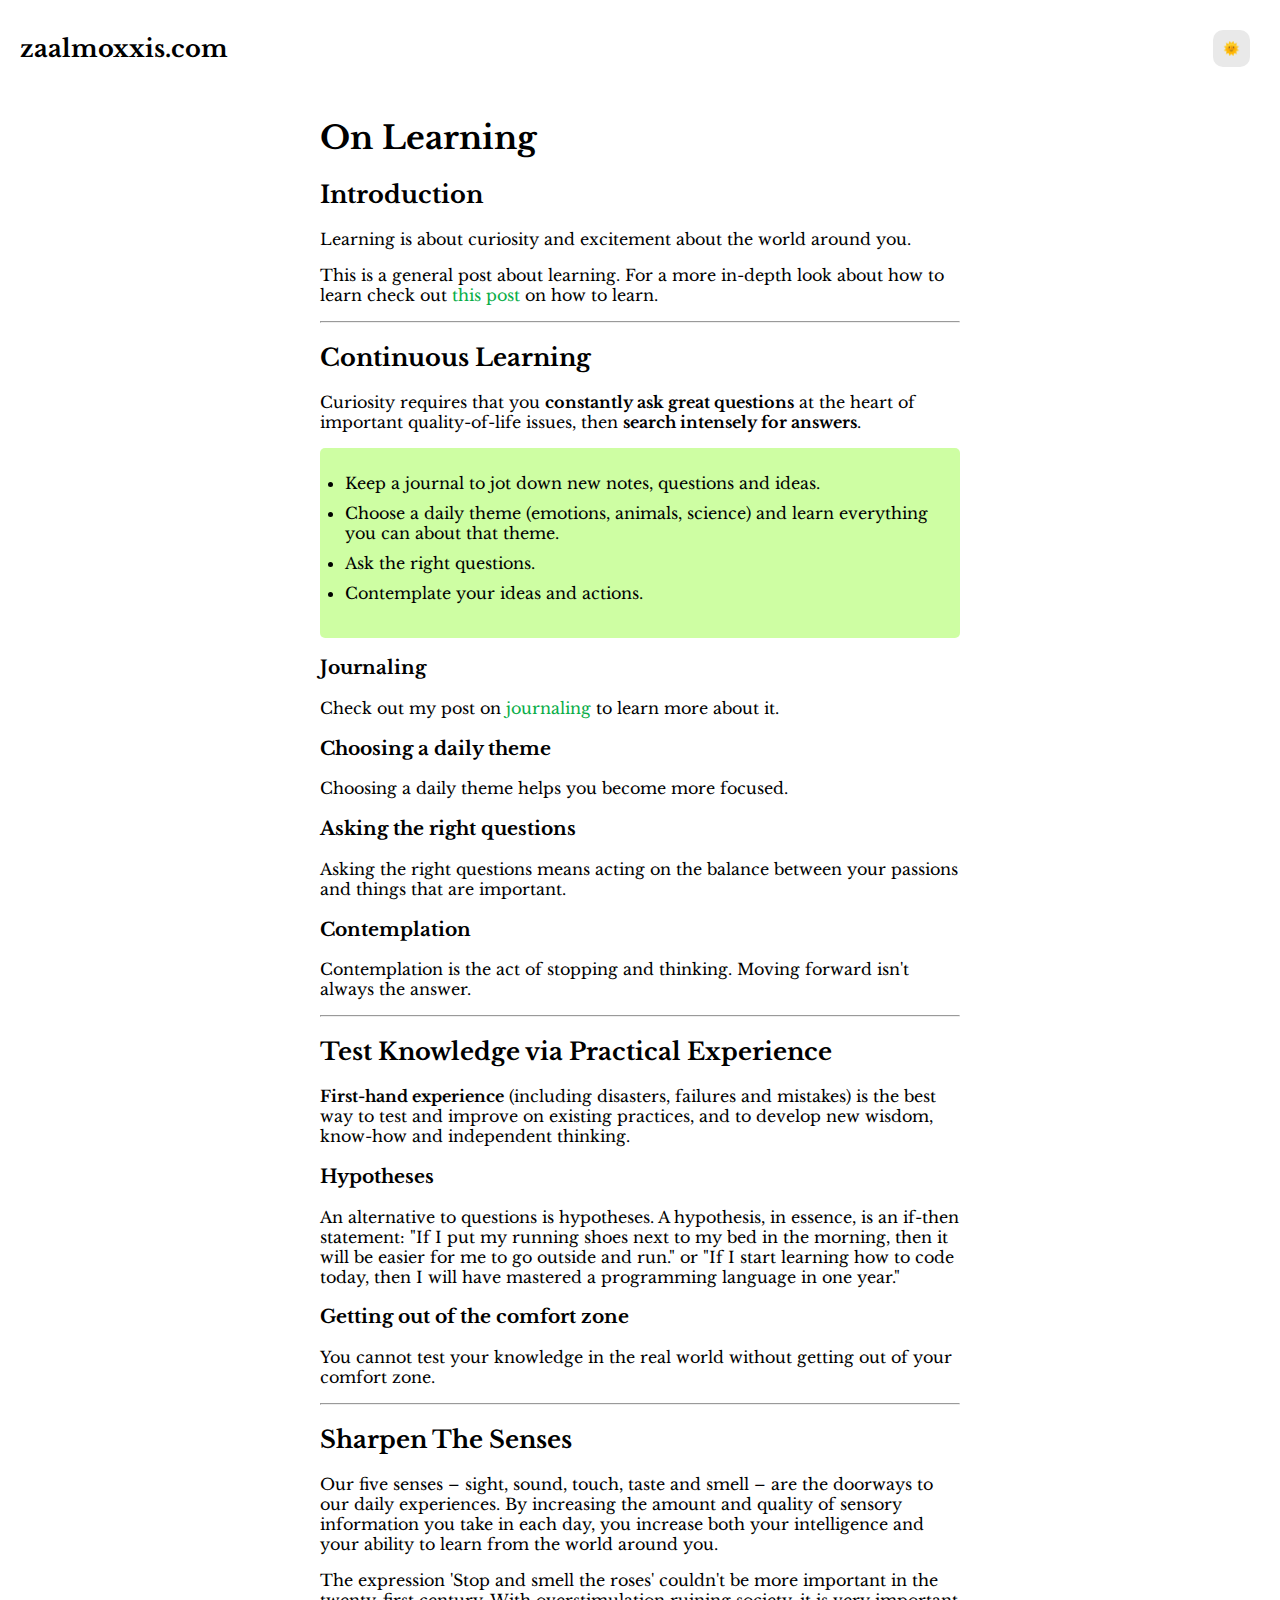
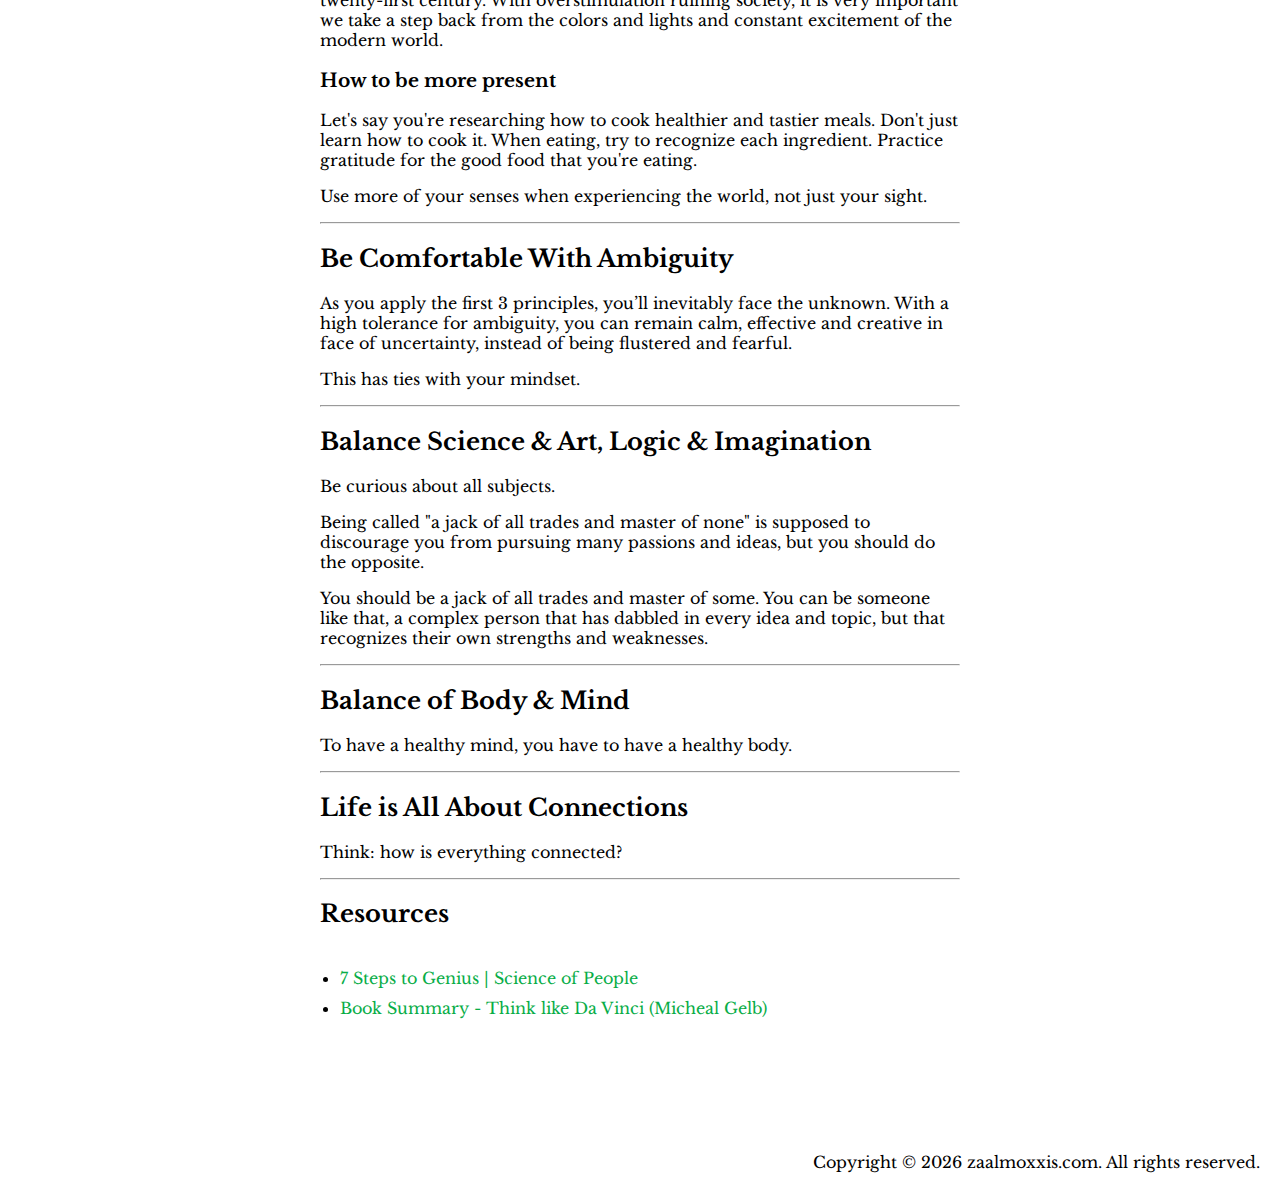
<file: projects/personal-website/blog/on-learning.html>
<!DOCTYPE html>
<html lang="en">
<head>
  <meta charset="UTF-8">
  <meta name="viewport" content="width=device-width, initial-scale=1.0">
  <meta name="description" content="My personal website!"/>
  <meta name="author" content="zaalmoxxis"/>
  <title>On Learning</title>
  <!-- Favicon-->
  <link rel="icon" type="image/x-icon" href="../assets/line-chart-up.svg" />
  <!-- Font Awesome Icons https://fontawesome.com/ -->
  <link rel="stylesheet" href="https://cdnjs.cloudflare.com/ajax/libs/font-awesome/6.5.1/css/all.min.css" integrity="sha512-DTOQO9RWCH3ppGqcWaEA1BIZOC6xxalwEsw9c2QQeAIftl+Vegovlnee1c9QX4TctnWMn13TZye+giMm8e2LwA==" crossorigin="anonymous" referrerpolicy="no-referrer" />
  <!-- Core CSS -->
  <link rel="stylesheet" href="../styles/style.css">
</head>
<body>
  <!-- Header -->
  <header>
    <!-- <img src="" alt="Website Logo"> -->
    <a class="site-title" href="../index.html">zaalmoxxis.com</a>
    <!-- Navigation -->
    <nav></nav>
    <button class="change-light-button">🌞</button>
  </header>
  <!-- Main -->
  <main>
    <div class="post">
      <!-- directives:[] -->
      <div id="content">
        <h1>On Learning</h1>
        <h2 id="introduction">Introduction</h2>
        <p>Learning is about curiosity and excitement about the world around you.</p>
        <p>This is a general post about learning. For a more in-depth look about how to learn check out <a href="how-to-learn.html">this post</a> on how to learn.</p>
        <hr />
        <h2 id="continuous-learning">Continuous Learning</h2>
        <p>Curiosity requires that you&nbsp;<strong>constantly ask great questions</strong>&nbsp;at the heart of important quality-of-life issues, then&nbsp;<strong>search intensely for answers</strong>.</p>
        <blockquote>
          <ul>
          <li>Keep a journal to jot down new notes, questions and ideas.</li>
          <li>Choose a daily theme (emotions, animals, science) and learn everything you can about that theme.</li>
          <li>Ask the right questions.</li>
          <li>Contemplate your ideas and actions.</li>
          </ul>
        </blockquote>
        <h3 id="journaling">Journaling</h3>
        <p>Check out my post on <a href="on-journaling.html">journaling</a> to learn more about it.</p>
        <h3 id="choosing-a-daily-theme">Choosing a daily theme</h3>
        <p>Choosing a daily theme helps you become more focused.</p>
        <h3 id="asking-the-right-questions">Asking the right questions</h3>
        <p>Asking the right questions means acting on the balance between your passions and things that are important.</p>
        <h3 id="contemplation">Contemplation</h3>
        <p>Contemplation is the act of stopping and thinking. Moving forward isn't always the answer.</p>
        <hr />
        <h2 id="test-knowledge-via-practical-experience">Test Knowledge via Practical Experience</h2>
        <p><strong>First-hand experience</strong>&nbsp;(including disasters, failures and mistakes) is the best way to test and improve on existing practices, and to develop new wisdom, know-how and independent thinking.</p>
        <h3 id="hypotheses">Hypotheses</h3>
        <p>An alternative to questions is hypotheses. A hypothesis, in essence, is an if-then statement: "If I put my running shoes next to my bed in the morning, then it will be easier for me to go outside and run." or "If I start learning how to code today, then I will have mastered a programming language in one year."</p>
        <h3 id="getting-out-of-the-comfort-zone">Getting out of the comfort zone</h3>
        <p>You cannot test your knowledge in the real world without getting out of your comfort zone.</p>
        <hr />
        <h2 id="sharpen-the-senses">Sharpen The Senses</h2>
        <p>Our five senses – sight, sound, touch, taste and smell – are the doorways to our daily experiences. By increasing the amount and quality of sensory information you take in each day, you increase both your intelligence and your ability to learn from the world around you.</p>
        <p>The expression 'Stop and smell the roses' couldn't be more important in the twenty-first century. With overstimulation ruining society, it is very important we take a step back from the colors and lights and constant excitement of the modern world.</p>
        <h3 id="how-to-be-more-present">How to be more present</h3>
        <p>Let's say you're researching how to cook healthier and tastier meals. Don't just learn how to cook it. When eating, try to recognize each ingredient. Practice gratitude for the good food that you're eating.</p>
        <p>Use more of your senses when experiencing the world, not just your sight.</p>
        <hr />
        <h2 id="be-comfortable-with-ambiguity">Be Comfortable With Ambiguity</h2>
        <p>As you apply the first 3 principles, you’ll inevitably face the unknown. With a high tolerance for ambiguity, you can remain calm, effective and creative in face of uncertainty, instead of being flustered and fearful.</p>
        <p>This has ties with your mindset.</p>
        <hr />
        <h2 id="balance-science--art-logic--imagination">Balance Science &amp; Art, Logic &amp; Imagination</h2>
        <p>Be curious about all subjects.</p>
        <p>Being called "a jack of all trades and master of none" is supposed to discourage you from pursuing many passions and ideas, but you should do the opposite.</p>
        <p>You should be a jack of all trades and master of some. You can be someone like that, a complex person that has dabbled in every idea and topic, but that recognizes their own strengths and weaknesses.</p>
        <hr />
        <h2 id="balance-of-body--mind">Balance of Body &amp; Mind</h2>
        <p>To have a healthy mind, you have to have a healthy body.</p>
        <hr />
        <h2 id="life-is-all-about-connections">Life is All About Connections</h2>
        <p>Think: how is everything connected?</p>
        <hr />
        <h2 id="resources">Resources</h2>
        <ul>
          <li><a href="https://www.scienceofpeople.com/7-steps-to-genius/">7 Steps to Genius | Science of People</a></li>
          <li><a href="https://readingraphics.com/book-summary-think-like-da-vinci/">Book Summary - Think like Da Vinci (Micheal Gelb)</a></li>
        </ul>
        </div>
    </div>
  </main>
  <!-- Footer section contains -->
  <footer>
    <ul>
      <li><a href="http://youtube.com" target="_blank" rel="noopener noreferrer"><i class="fa-brands fa-youtube youtube-icon"></i></a></li>
      <li><a href="http://twitter.com" target="_blank" rel="noopener noreferrer"><i class="fa-brands fa-square-x-twitter x-icon"></i></a></li>
      <li><a href="https://github.com/WindBreaker1" target="_blank" rel="noopener noreferrer"><i class="fa-brands fa-github github-icon"></i></a></li>
    </ul>
    <p id="copyright-text">Copyright © <span id="year">2002</span> zaalmoxxis.com. All rights reserved.</p>
  </footer>
  <!-- Core Javascript -->
  <script src="../scripts/main.js"></script>
</body>
</html>
</file>
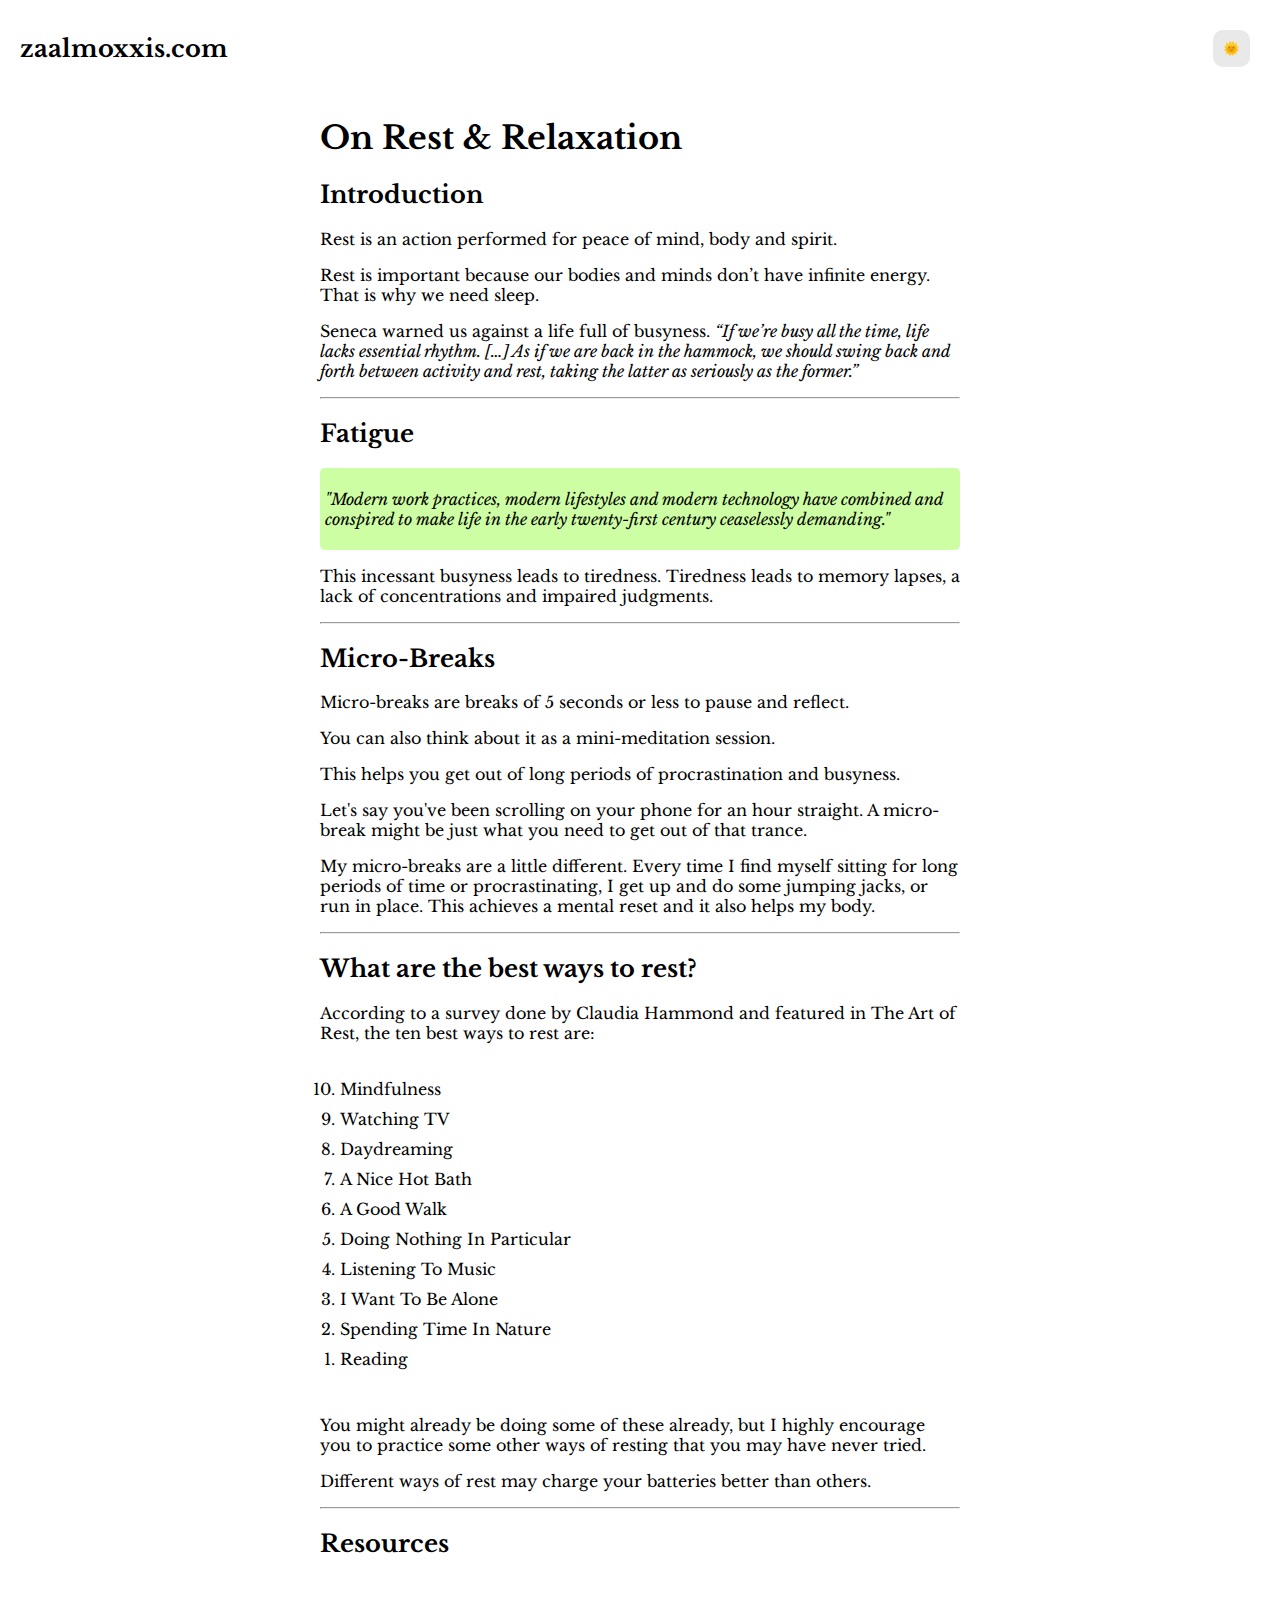
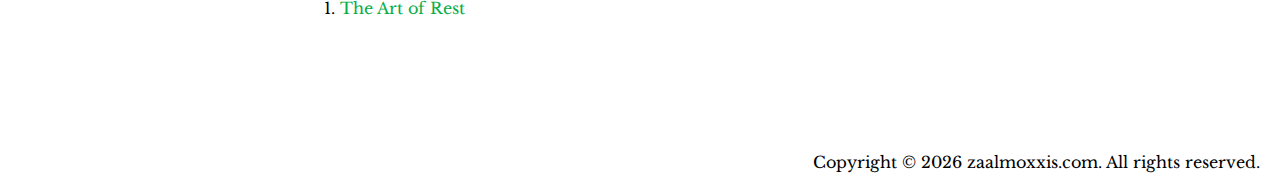
<file: projects/personal-website/blog/on-rest-&-relaxation.html>
<!DOCTYPE html>
<html lang="en">
<head>
  <meta charset="UTF-8">
  <meta name="viewport" content="width=device-width, initial-scale=1.0">
  <meta name="description" content="My personal website!"/>
  <meta name="author" content="zaalmoxxis"/>
  <title>On Rest & Relaxation</title>
  <!-- Favicon-->
  <link rel="icon" type="image/x-icon" href="../assets/line-chart-up.svg" />
  <!-- Font Awesome Icons https://fontawesome.com/ -->
  <link rel="stylesheet" href="https://cdnjs.cloudflare.com/ajax/libs/font-awesome/6.5.1/css/all.min.css" integrity="sha512-DTOQO9RWCH3ppGqcWaEA1BIZOC6xxalwEsw9c2QQeAIftl+Vegovlnee1c9QX4TctnWMn13TZye+giMm8e2LwA==" crossorigin="anonymous" referrerpolicy="no-referrer" />
  <!-- Core CSS -->
  <link rel="stylesheet" href="../styles/style.css">
</head>
<body>
  <!-- Header -->
  <header>
    <!-- <img src="" alt="Website Logo"> -->
    <a class="site-title" href="../index.html">zaalmoxxis.com</a>
    <!-- Navigation -->
    <nav></nav>
    <button class="change-light-button">🌞</button>
  </header>
  <!-- Main -->
  <main>
    <div class="post">
      <!-- directives:[] -->
      <div id="content">
        <h1>On Rest & Relaxation</h1>
        <h2 id="introduction">Introduction</h2>
        <p>Rest is an action performed for peace of mind, body and spirit.</p>
        <p>Rest is important because our bodies and minds don’t have infinite energy. That is why we need sleep.</p>
        <p>Seneca warned us against a life full of busyness. <em>“If we’re busy all the time, life lacks essential rhythm. […] As if we are back in the hammock, we should swing back and forth between activity and rest, taking the latter as seriously as the former.”</em></p>
        <hr />
        <h2 id="fatigue">Fatigue</h2>
        <blockquote>
          <p><i>"Modern work practices, modern lifestyles and modern technology have combined and conspired to make life in the early twenty-first century ceaselessly demanding."</i></p>
        </blockquote>
        <p>This incessant busyness leads to tiredness. Tiredness leads to memory lapses, a lack of concentrations and impaired judgments.</p>
        <hr />
        <h2 id="micro-breaks">Micro-Breaks</h2>
        <p>Micro-breaks are breaks of 5 seconds or less to pause and reflect.</p>
        <p>You can also think about it as a mini-meditation session.</p>
        <p>This helps you get out of long periods of procrastination and busyness.</p>
        <p>Let's say you've been scrolling on your phone for an hour straight. A micro-break might be just what you need to get out of that trance.</p>
        <p>My micro-breaks are a little different. Every time I find myself sitting for long periods of time or procrastinating, I get up and do some jumping jacks, or run in place. This achieves a mental reset and it also helps my body.</p>
        <hr />
        <h2 id="what-are-the-best-ways-to-rest">What are the best ways to rest?</h2>
        <p>According to a survey done by Claudia Hammond and featured in The Art of Rest, the ten best ways to rest are: </p>
        <ol>
        <li value="10">Mindfulness</li>
        <li value="9">Watching TV</li>
        <li value="8">Daydreaming</li>
        <li value="7">A Nice Hot Bath</li>
        <li value="6">A Good Walk</li>
        <li value="5">Doing Nothing In Particular</li>
        <li value="4">Listening To Music</li>
        <li value="3">I Want To Be Alone</li>
        <li value="2">Spending Time In Nature</li>
        <li value="1">Reading</li>
        </ol>
        <p>You might already be doing some of these already, but I highly encourage you to practice some other ways of resting that you may have never tried.</p>
        <p>Different ways of rest may charge your batteries better than others.</p>
        <hr />
        <h2 id="resources">Resources</h2>
        <ol>
        <li><a href="https://www.goodreads.com/book/show/51115322-the-art-of-rest?ref=nav_sb_ss_1_15">The Art of Rest</a></li>
        </ol></div>
    </div>
  </main>
  <!-- Footer section contains -->
  <footer>
    <ul>
      <li><a href="http://youtube.com" target="_blank" rel="noopener noreferrer"><i class="fa-brands fa-youtube youtube-icon"></i></a></li>
      <li><a href="http://twitter.com" target="_blank" rel="noopener noreferrer"><i class="fa-brands fa-square-x-twitter x-icon"></i></a></li>
      <li><a href="https://github.com/WindBreaker1" target="_blank" rel="noopener noreferrer"><i class="fa-brands fa-github github-icon"></i></a></li>
    </ul>
    <p id="copyright-text">Copyright © <span id="year">2002</span> zaalmoxxis.com. All rights reserved.</p>
  </footer>
  <!-- Core Javascript -->
  <script src="../scripts/main.js"></script>
</body>
</html>
</file>
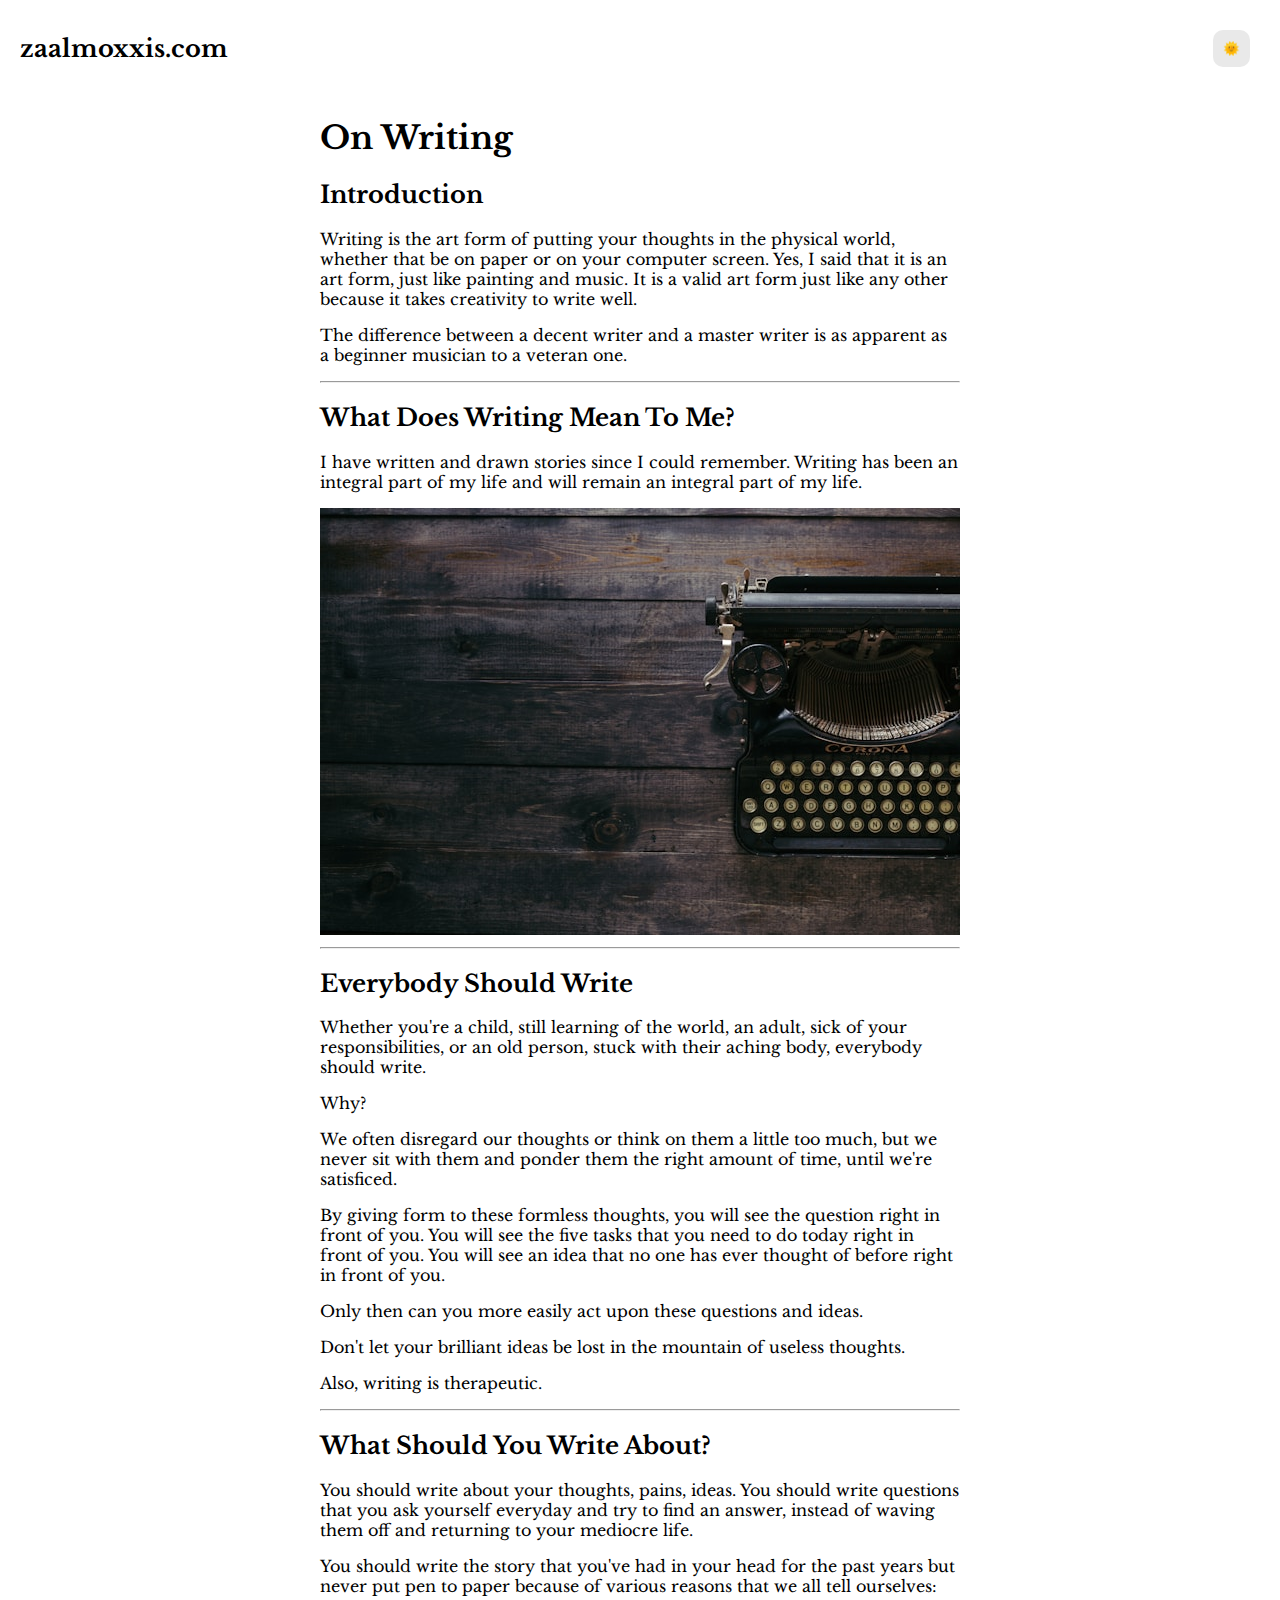
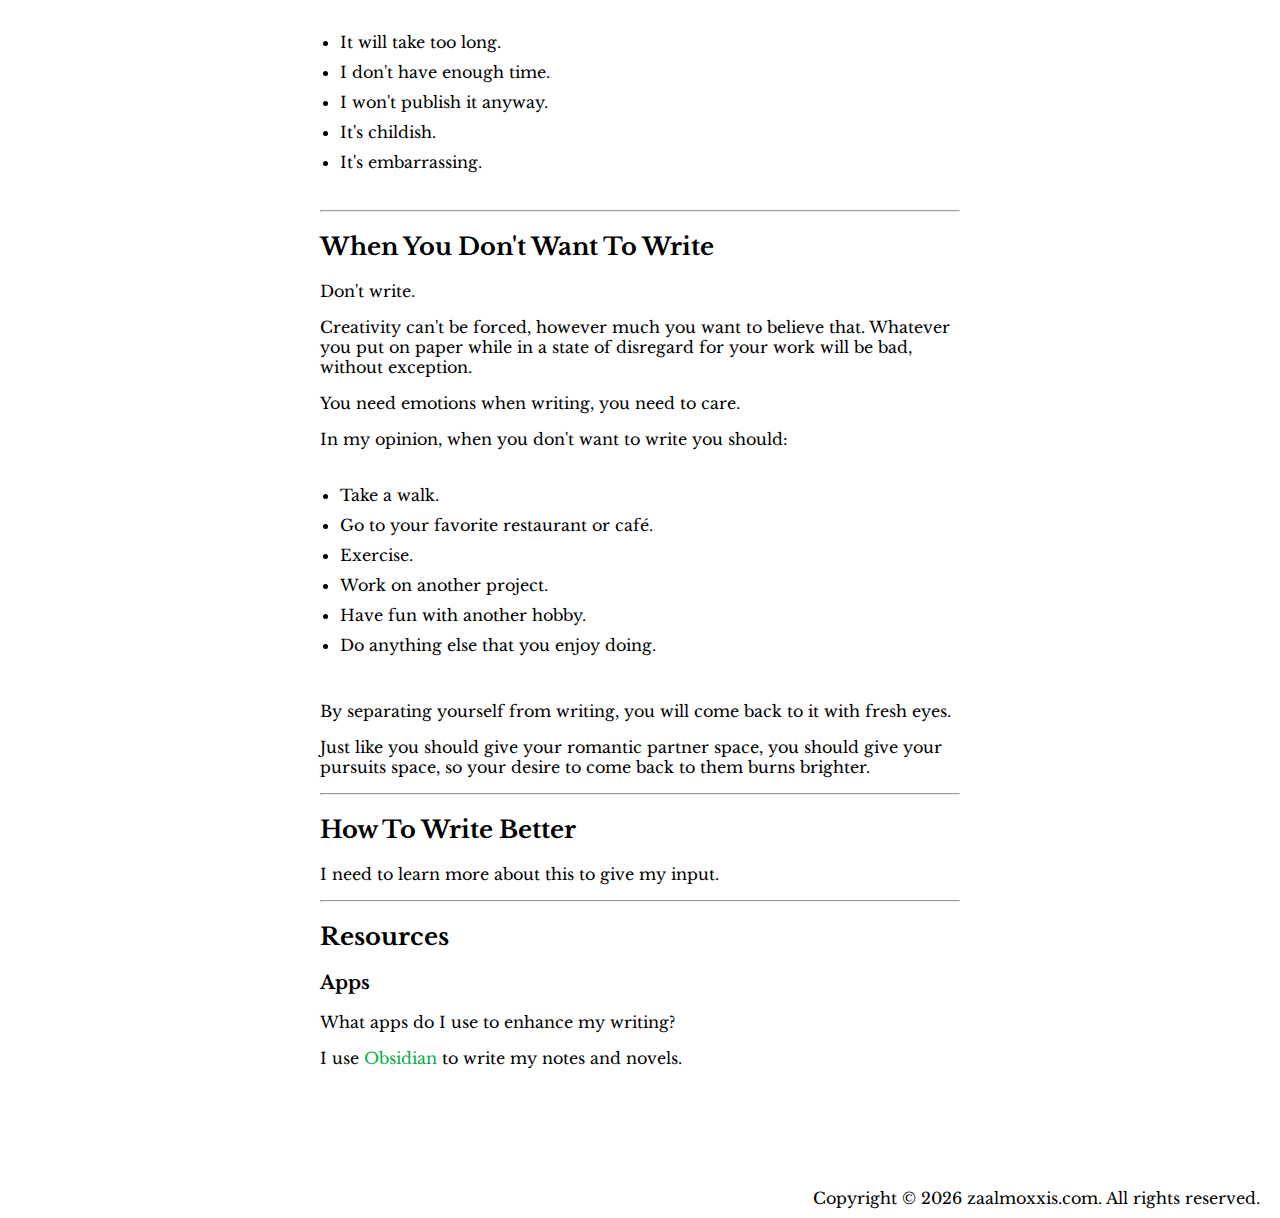
<file: projects/personal-website/blog/on-writing.html>
<!DOCTYPE html>
<html lang="en">
<head>
  <meta charset="UTF-8">
  <meta name="viewport" content="width=device-width, initial-scale=1.0">
  <meta name="description" content="My personal website!"/>
  <meta name="author" content="zaalmoxxis"/>
  <title>On Writing</title>
  <!-- Favicon-->
  <link rel="icon" type="image/x-icon" href="../assets/line-chart-up.svg" />
  <!-- Font Awesome Icons https://fontawesome.com/ -->
  <link rel="stylesheet" href="https://cdnjs.cloudflare.com/ajax/libs/font-awesome/6.5.1/css/all.min.css" integrity="sha512-DTOQO9RWCH3ppGqcWaEA1BIZOC6xxalwEsw9c2QQeAIftl+Vegovlnee1c9QX4TctnWMn13TZye+giMm8e2LwA==" crossorigin="anonymous" referrerpolicy="no-referrer" />
  <!-- Core CSS -->
  <link rel="stylesheet" href="../styles/style.css">
</head>
<body>
  <!-- Header -->
  <header>
    <!-- <img src="" alt="Website Logo"> -->
    <a class="site-title" href="../index.html">zaalmoxxis.com</a>
    <!-- Navigation -->
    <nav></nav>
    <button class="change-light-button">🌞</button>
  </header>
  <!-- Main -->
  <main>
    <div class="post">
      <h1>On Writing</h1>
      <h2 id="introduction">Introduction</h2>
      <p>Writing is the art form of putting your thoughts in the physical world, whether that be on paper or on your computer screen. Yes, I said that it is an art form, just like painting and music. It is a valid art form just like any other because it takes creativity to write well.</p>
      <p>The difference between a decent writer and a master writer is as apparent as a beginner musician to a veteran one.</p>
      <hr>
      <h2 id="what-does-writing-mean-to-me-">What Does Writing Mean To Me?</h2>
      <p>I have written and drawn stories since I could remember. Writing has been an integral part of my life and will remain an integral part of my life.</p>
      <img src="../assets/typewriter-on-wood.jpg" alt="typewriter-on-wood">
      <hr>
      <h2 id="everybody-should-write">Everybody Should Write</h2>
      <p>Whether you&#39;re a child, still learning of the world, an adult, sick of your responsibilities, or an old person, stuck with their aching body, everybody should write.</p>
      <p>Why?</p>
      <p>We often disregard our thoughts or think on them a little too much, but we never sit with them and ponder them the right amount of time, until we&#39;re satisficed.</p>
      <p>By giving form to these formless thoughts, you will see the question right in front of you. You will see the five tasks that you need to do today right in front of you. You will see an idea that no one has ever thought of before right in front of you.</p>
      <p>Only then can you more easily act upon these questions and ideas.</p>
      <p>Don&#39;t let your brilliant ideas be lost in the mountain of useless thoughts.</p>
      <p>Also, writing is therapeutic.</p>
      <hr>
      <h2 id="what-should-you-write-about-">What Should You Write About?</h2>
      <p>You should write about your thoughts, pains, ideas. You should write questions that you ask yourself everyday and try to find an answer, instead of waving them off and returning to your mediocre life.</p>
      <p>You should write the story that you&#39;ve had in your head for the past years but never put pen to paper because of various reasons that we all tell ourselves:</p>
      <ul>
      <li>It will take too long.</li>
      <li>I don&#39;t have enough time.</li>
      <li>I won&#39;t publish it anyway.</li>
      <li>It&#39;s childish.</li>
      <li>It&#39;s embarrassing.</li>
      </ul>
      <hr>
      <h2 id="when-you-don-t-want-to-write">When You Don&#39;t Want To Write</h2>
      <p>Don&#39;t write.</p>
      <p>Creativity can&#39;t be forced, however much you want to believe that. Whatever you put on paper while in a state of disregard for your work will be bad, without exception.</p>
      <p>You need emotions when writing, you need to care.</p>
      <p>In my opinion, when you don&#39;t want to write you should:</p>
      <ul>
      <li>Take a walk.</li>
      <li>Go to your favorite restaurant or café.</li>
      <li>Exercise.</li>
      <li>Work on another project.</li>
      <li>Have fun with another hobby.</li>
      <li>Do anything else that you enjoy doing.</li>
      </ul>
      <p>By separating yourself from writing, you will come back to it with fresh eyes.</p>
      <p>Just like you should give your romantic partner space, you should give your pursuits space, so your desire to come back to them burns brighter.</p>
      <hr>
      <h2 id="how-to-write-better">How To Write Better</h2>
      <p>I need to learn more about this to give my input.</p>
      <hr>
      <h2 id="resources">Resources</h2>
      <h3 id="apps">Apps</h3>
      <p>What apps do I use to enhance my writing?</p>
      <p>I use <a href="https://obsidian.md/">Obsidian</a> to write my notes and novels.</p>
      
    </div>
  </main>
  <!-- Footer section contains -->
  <footer>
    <ul>
      <li><a href="http://youtube.com" target="_blank" rel="noopener noreferrer"><i class="fa-brands fa-youtube youtube-icon"></i></a></li>
      <li><a href="http://twitter.com" target="_blank" rel="noopener noreferrer"><i class="fa-brands fa-square-x-twitter x-icon"></i></a></li>
      <li><a href="https://github.com/WindBreaker1" target="_blank" rel="noopener noreferrer"><i class="fa-brands fa-github github-icon"></i></a></li>
    </ul>
    <p id="copyright-text">Copyright © <span id="year">2002</span> zaalmoxxis.com. All rights reserved.</p>
  </footer>
  <!-- Core Javascript -->
  <script src="../scripts/main.js"></script>
</body>
</html>
</file>
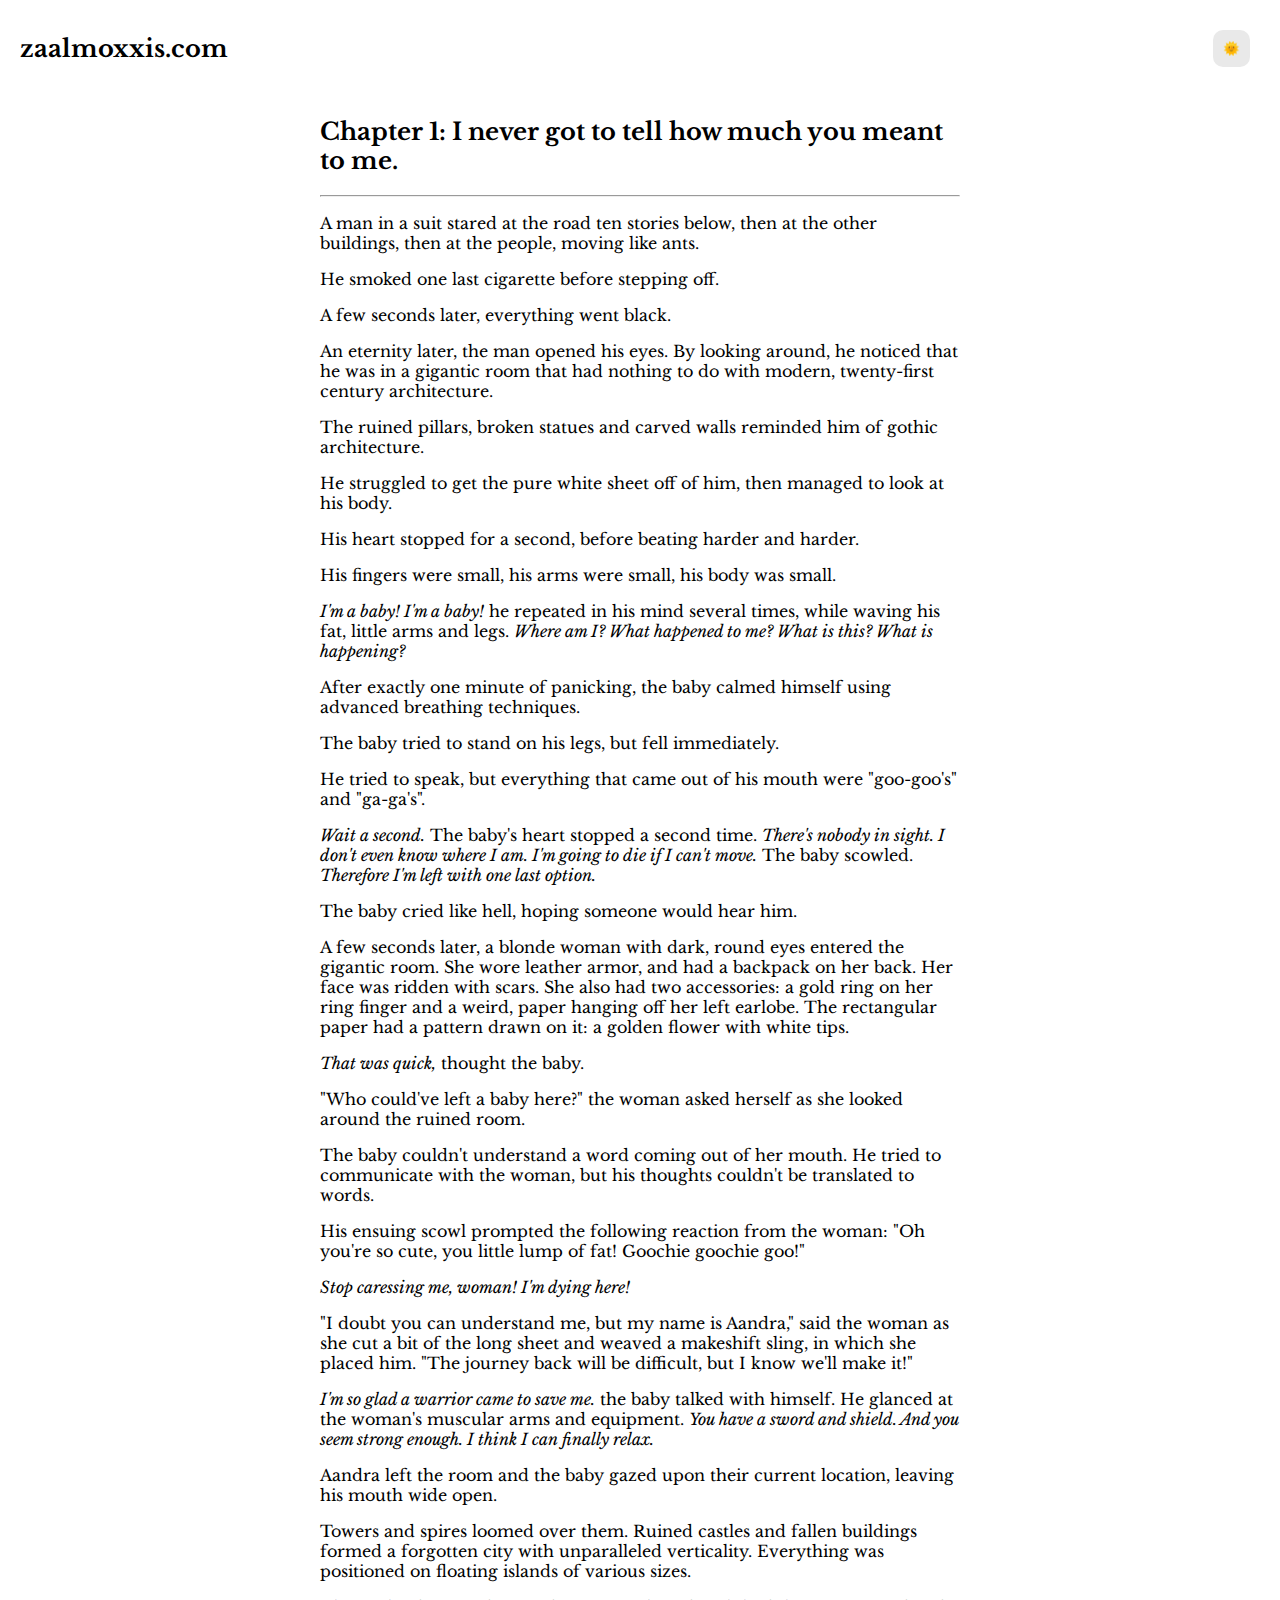
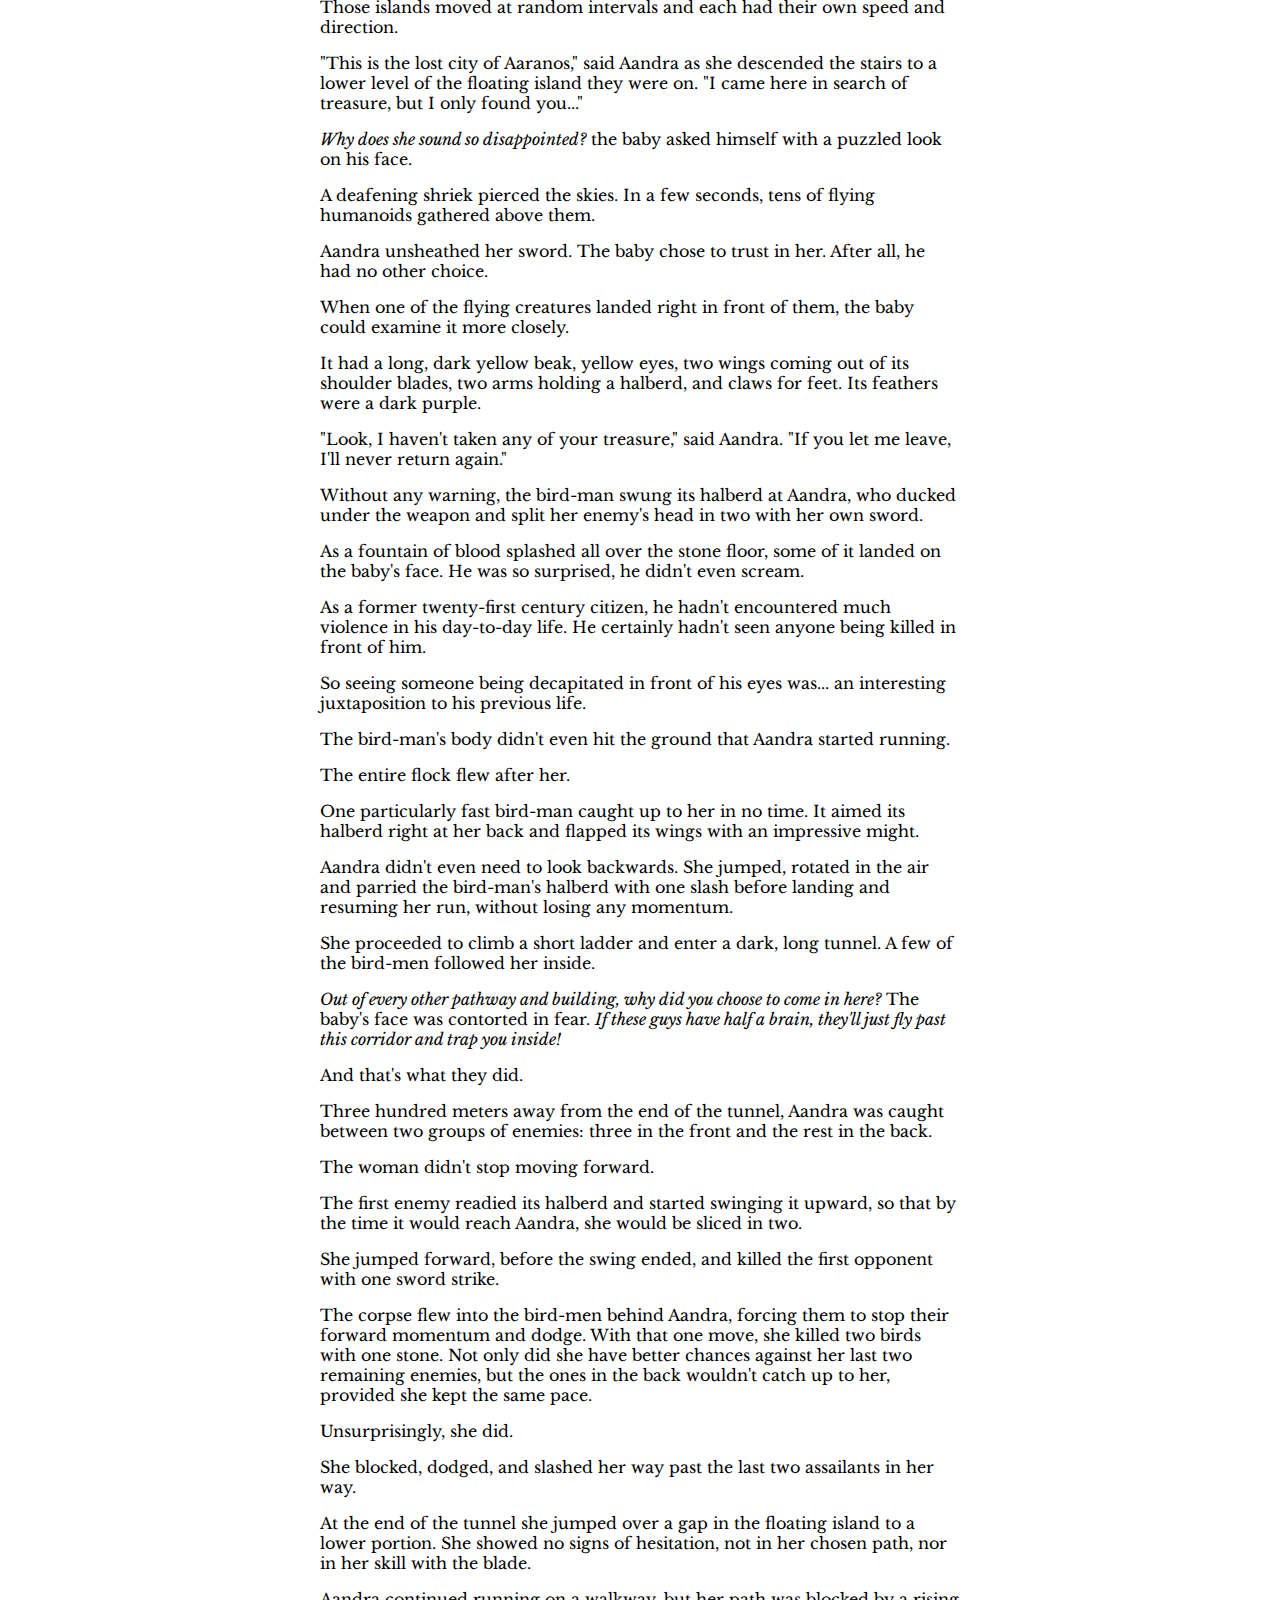
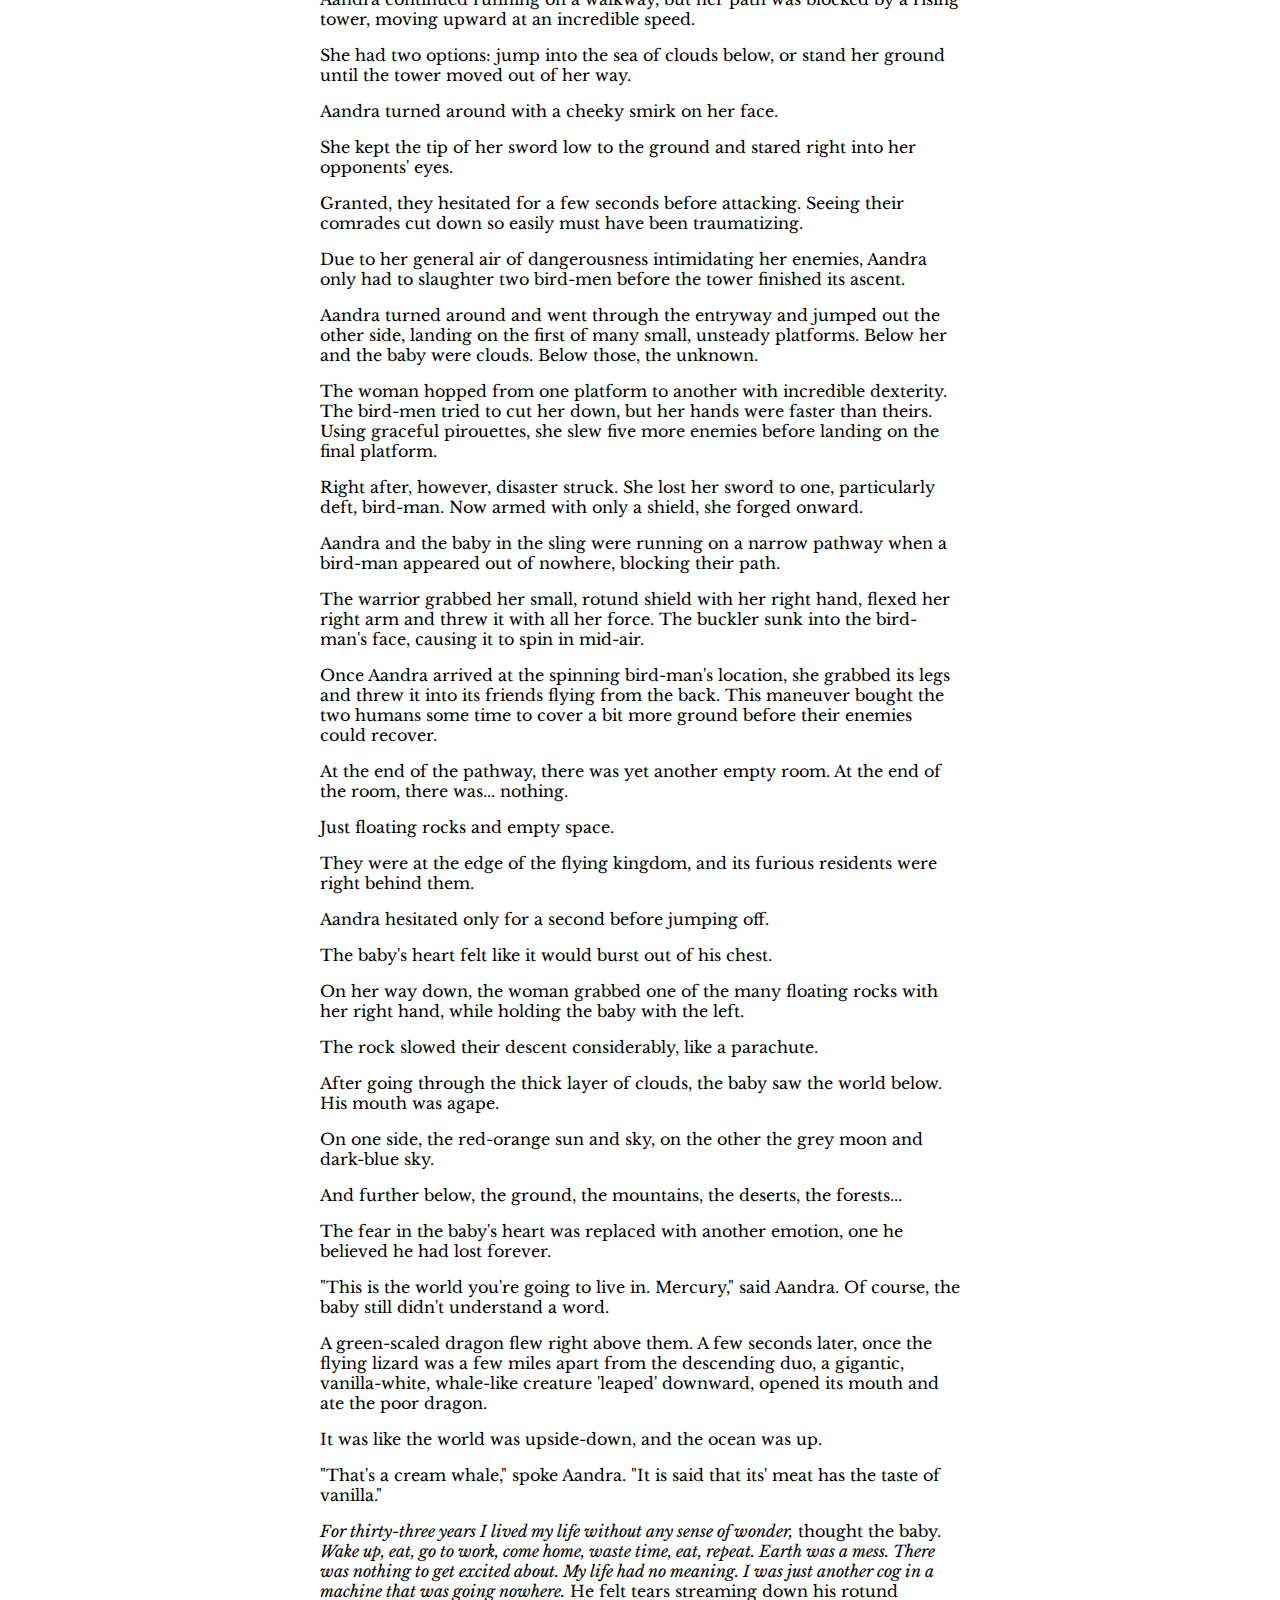
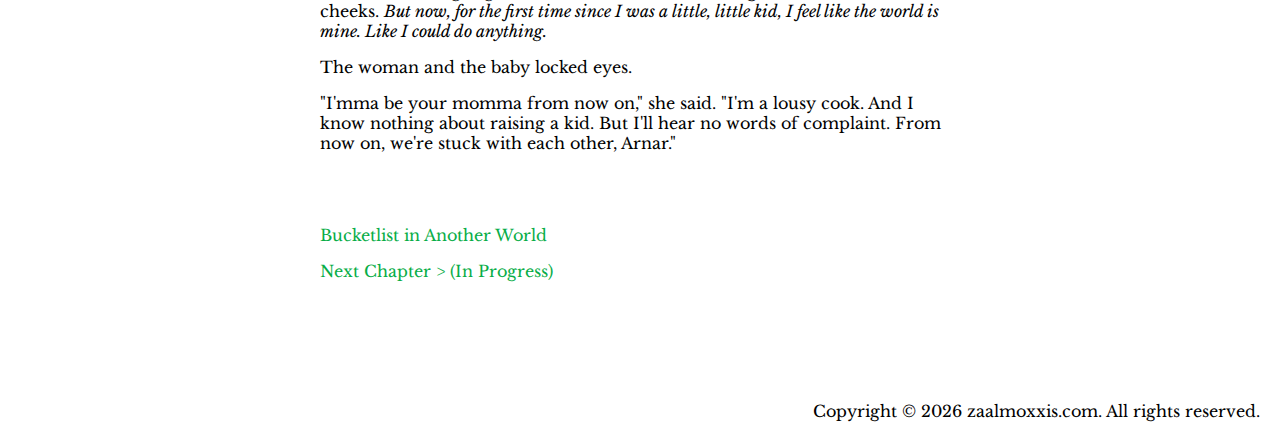
<file: projects/personal-website/writing-projects/bucketlist-in-another-world/chapter1.html>
<!DOCTYPE html>
<html lang="en">
<head>
  <meta charset="UTF-8">
  <meta name="viewport" content="width=device-width, initial-scale=1.0">
  <meta name="description" content="My personal website!"/>
  <meta name="author" content="zaalmoxxis"/>
  <title>zaalmoxxis.com</title>
  <!-- Favicon-->
  <link rel="icon" type="image/x-icon" href="../../assets/line-chart-up.svg" />
  <!-- Font Awesome Icons https://fontawesome.com/ -->
  <link rel="stylesheet" href="https://cdnjs.cloudflare.com/ajax/libs/font-awesome/6.5.1/css/all.min.css" integrity="sha512-DTOQO9RWCH3ppGqcWaEA1BIZOC6xxalwEsw9c2QQeAIftl+Vegovlnee1c9QX4TctnWMn13TZye+giMm8e2LwA==" crossorigin="anonymous" referrerpolicy="no-referrer" />
  <!-- Core CSS -->
  <link rel="stylesheet" href="../../styles/style.css">
</head>
<body>
  <!-- Header -->
  <header>
    <!-- <img src="" alt="Website Logo"> -->
    <a class="site-title" href="../../index.html">zaalmoxxis.com</a>
    <!-- Navigation -->
    <nav></nav>
    <button class="change-light-button">🌞</button>
  </header>
  <!-- Main -->
  <main>
    <div class="chapter">
      <h2>Chapter 1:  I never got to tell how much you meant to me.</h2>
      <hr>
      <p>A man in a suit stared at the road ten stories below, then at the other buildings, then at the people, moving like ants.</p>
      <p>He smoked one last cigarette before stepping off.</p>
      <p>A few seconds later, everything went black.</p>
      <p>An eternity later, the man opened his eyes. By looking around, he noticed that he was in a gigantic room that had nothing to do with modern, twenty-first century architecture.</p>
      <p>The ruined pillars, broken statues and carved walls reminded him of gothic architecture.</p>
      <p>He struggled to get the pure white sheet off of him, then managed to look at his body.</p>
      <p>His heart stopped for a second, before beating harder and harder.</p>
      <p>His fingers were small, his arms were small, his body was small.</p>
      <p><em>I&#39;m a baby! I&#39;m a baby!</em> he repeated in his mind several times, while waving his fat, little arms and legs. <em>Where am I? What happened to me? What is this? What is happening?</em></p>
      <p>After exactly one minute of panicking, the baby calmed himself using advanced breathing techniques.</p>
      <p>The baby tried to stand on his legs, but fell immediately.</p>
      <p>He tried to speak, but everything that came out of his mouth were &quot;goo-goo&#39;s&quot; and &quot;ga-ga&#39;s&quot;.</p>
      <p><em>Wait a second.</em> The baby&#39;s heart stopped a second time. <em>There&#39;s nobody in sight. I don&#39;t even know where I am. I&#39;m going to die if I can&#39;t move.</em> The baby scowled. <em>Therefore I&#39;m left with one last option.</em></p>
      <p>The baby cried like hell, hoping someone would hear him.</p>
      <p>A few seconds later, a blonde woman with dark, round eyes entered the gigantic room. She wore leather armor, and had a backpack on her back. Her face was ridden with scars. She also had two accessories: a gold ring on her ring finger and a weird, paper hanging off her left earlobe. The rectangular paper had a pattern drawn on it: a golden flower with white tips.</p>
      <p><em>That was quick,</em> thought the baby.</p>
      <p>&quot;Who could&#39;ve left a baby here?&quot; the woman asked herself as she looked around the ruined room.</p>
      <p>The baby couldn&#39;t understand a word coming out of her mouth. He tried to communicate with the woman, but his thoughts couldn&#39;t be translated to words.</p>
      <p>His ensuing scowl prompted the following reaction from the woman: &quot;Oh you&#39;re so cute, you little lump of fat! Goochie goochie goo!&quot;</p>
      <p><em>Stop caressing me, woman! I&#39;m dying here!</em></p>
      <p>&quot;I doubt you can understand me, but my name is Aandra,&quot; said the woman as she cut a bit of the long sheet and weaved a makeshift sling, in which she placed him. &quot;The journey back will be difficult, but I know we&#39;ll make it!&quot;</p>
      <p><em>I&#39;m so glad a warrior came to save me.</em> the baby talked with himself. He glanced at the woman&#39;s muscular arms and equipment. <em>You have a sword and shield. And you seem strong enough. I think I can finally relax.</em></p>
      <p>Aandra left the room and the baby gazed upon their current location, leaving his mouth wide open.</p>
      <p>Towers and spires loomed over them. Ruined castles and fallen buildings formed a forgotten city with unparalleled verticality. Everything was positioned on floating islands of various sizes.</p>
      <p>Those islands moved at random intervals and each had their own speed and direction.</p>
      <p>&quot;This is the lost city of Aaranos,&quot; said Aandra as she descended the stairs to a lower level of the floating island they were on. &quot;I came here in search of treasure, but I only found you...&quot;</p>
      <p><em>Why does she sound so disappointed?</em> the baby asked himself with a puzzled look on his face.</p>
      <p>A deafening shriek pierced the skies. In a few seconds, tens of flying humanoids gathered above them.</p>
      <p>Aandra unsheathed her sword. The baby chose to trust in her. After all, he had no other choice.</p>
      <p>When one of the flying creatures landed right in front of them, the baby could examine it more closely.</p>
      <p>It had a long, dark yellow beak, yellow eyes, two wings coming out of its shoulder blades, two arms holding a halberd, and claws for feet. Its feathers were a dark purple.</p>
      <p>&quot;Look, I haven&#39;t taken any of your treasure,&quot; said Aandra. &quot;If you let me leave, I&#39;ll never return again.&quot;</p>
      <p>Without any warning, the bird-man swung its halberd at Aandra, who ducked under the weapon and split her enemy&#39;s head in two with her own sword.</p>
      <p>As a fountain of blood splashed all over the stone floor, some of it landed on the baby&#39;s face. He was so surprised, he didn&#39;t even scream.</p>
      <p>As a former twenty-first century citizen, he hadn&#39;t encountered much violence in his day-to-day life. He certainly hadn&#39;t seen anyone being killed in front of him.</p>
      <p>So seeing someone being decapitated in front of his eyes was... an interesting juxtaposition to his previous life.</p>
      <p>The bird-man&#39;s body didn&#39;t even hit the ground that Aandra started running.</p>
      <p>The entire flock flew after her.</p>
      <p>One particularly fast bird-man caught up to her in no time. It aimed its halberd right at her back and flapped its wings with an impressive might.</p>
      <p>Aandra didn&#39;t even need to look backwards. She jumped, rotated in the air and parried the bird-man&#39;s halberd with one slash before landing and resuming her run, without losing any momentum.</p>
      <p>She proceeded to climb a short ladder and enter a dark, long tunnel. A few of the bird-men followed her inside.</p>
      <p><em>Out of every other pathway and building, why did you choose to come in here?</em> The baby&#39;s face was contorted in fear. <em>If these guys have half a brain, they&#39;ll just fly past this corridor and trap you inside!</em></p>
      <p>And that&#39;s what they did.</p>
      <p>Three hundred meters away from the end of the tunnel, Aandra was caught between two groups of enemies: three in the front and the rest in the back.</p>
      <p>The woman didn&#39;t stop moving forward.</p>
      <p>The first enemy readied its halberd and started swinging it upward, so that by the time it would reach Aandra, she would be sliced in two.</p>
      <p>She jumped forward, before the swing ended, and killed the first opponent with one sword strike.</p>
      <p>The corpse flew into the bird-men behind Aandra, forcing them to stop their forward momentum and dodge. With that one move, she killed two birds with one stone. Not only did she have better chances against her last two remaining enemies, but the ones in the back wouldn&#39;t catch up to her, provided she kept the same pace.</p>
      <p>Unsurprisingly, she did.</p>
      <p>She blocked, dodged, and slashed her way past the last two assailants in her way.</p>
      <p>At the end of the tunnel she jumped over a gap in the floating island to a lower portion. She showed no signs of hesitation, not in her chosen path, nor in her skill with the blade.</p>
      <p>Aandra continued running on a walkway, but her path was blocked by a rising tower, moving upward at an incredible speed.</p>
      <p>She had two options: jump into the sea of clouds below, or stand her ground until the tower moved out of her way.</p>
      <p>Aandra turned around with a cheeky smirk on her face.</p>
      <p>She kept the tip of her sword low to the ground and stared right into her opponents&#39; eyes.</p>
      <p>Granted, they hesitated for a few seconds before attacking. Seeing their comrades cut down so easily must have been traumatizing.</p>
      <p>Due to her general air of dangerousness intimidating her enemies, Aandra only had to slaughter two bird-men before the tower finished its ascent.</p>
      <p>Aandra turned around and went through the entryway and jumped out the other side, landing on the first of many small, unsteady platforms. Below her and the baby were clouds. Below those, the unknown.</p>
      <p>The woman hopped from one platform to another with incredible dexterity. The bird-men tried to cut her down, but her hands were faster than theirs. Using graceful pirouettes, she slew five more enemies before landing on the final platform.</p>
      <p>Right after, however, disaster struck. She lost her sword to one, particularly deft, bird-man. Now armed with only a shield, she forged onward.</p>
      <p>Aandra and the baby in the sling were running on a narrow pathway when a bird-man appeared out of nowhere, blocking their path.</p>
      <p>The warrior grabbed her small, rotund shield with her right hand, flexed her right arm and threw it with all her force. The buckler sunk into the bird-man&#39;s face, causing it to spin in mid-air.</p>
      <p>Once Aandra arrived at the spinning bird-man&#39;s location, she grabbed its legs and threw it into its friends flying from the back. This maneuver bought the two humans some time to cover a bit more ground before their enemies could recover.</p>
      <p>At the end of the pathway, there was yet another empty room. At the end of the room, there was... nothing.</p>
      <p>Just floating rocks and empty space.</p>
      <p>They were at the edge of the flying kingdom, and its furious residents were right behind them.</p>
      <p>Aandra hesitated only for a second before jumping off.</p>
      <p>The baby&#39;s heart felt like it would burst out of his chest.</p>
      <p>On her way down, the woman grabbed one of the many floating rocks with her right hand, while holding the baby with the left.</p>
      <p>The rock slowed their descent considerably, like a parachute.</p>
      <p>After going through the thick layer of clouds, the baby saw the world below. His mouth was agape.</p>
      <p>On one side, the red-orange sun and sky, on the other the grey moon and dark-blue sky.</p>
      <p>And further below, the ground, the mountains, the deserts, the forests...</p>
      <p>The fear in the baby&#39;s heart was replaced with another emotion, one he believed he had lost forever.</p>
      <p>&quot;This is the world you&#39;re going to live in. Mercury,&quot; said Aandra. Of course, the baby still didn&#39;t understand a word.</p>
      <p>A green-scaled dragon flew right above them. A few seconds later, once the flying lizard was a few miles apart from the descending duo, a gigantic, vanilla-white, whale-like creature &#39;leaped&#39; downward, opened its mouth and ate the poor dragon.</p>
      <p>It was like the world was upside-down, and the ocean was up.</p>
      <p>&quot;That&#39;s a cream whale,&quot; spoke Aandra. &quot;It is said that its&#39; meat has the taste of vanilla.&quot;</p>
      <p><em>For thirty-three years I lived my life without any sense of wonder,</em> thought the baby. <em>Wake up, eat, go to work, come home, waste time, eat, repeat. Earth was a mess. There was nothing to get excited about. My life had no meaning. I was just another cog in a machine that was going nowhere.</em> He felt tears streaming down his rotund cheeks. <em>But now, for the first time since I was a little, little kid, I feel like the world is mine. Like I could do anything.</em></p>
      <p>The woman and the baby locked eyes.</p>
      <p>&quot;I&#39;mma be your momma from now on,&quot; she said. &quot;I&#39;m a lousy cook. And I know nothing about raising a kid. But I&#39;ll hear no words of complaint. From now on, we&#39;re stuck with each other, Arnar.&quot;</p>
      <br>
      <br>
      <p><a href="./novel.html">Bucketlist in Another World</a></p>
      <p><a href="">Next Chapter > (In Progress)</a></p>
    </div>
  </main>
  <!-- Footer section contains -->
  <footer>
    <ul>
      <li><a href="http://youtube.com" target="_blank" rel="noopener noreferrer"><i class="fa-brands fa-youtube youtube-icon"></i></a></li>
      <li><a href="http://twitter.com" target="_blank" rel="noopener noreferrer"><i class="fa-brands fa-square-x-twitter x-icon"></i></a></li>
      <li><a href="https://github.com/WindBreaker1" target="_blank" rel="noopener noreferrer"><i class="fa-brands fa-github github-icon"></i></a></li>
    </ul>
    <p id="copyright-text">Copyright © <span id="year">2002</span> zaalmoxxis.com. All rights reserved.</p>
  </footer>
  <!-- Core Javascript -->
  <script src="../../scripts/main.js"></script>
</body>
</html>
</file>
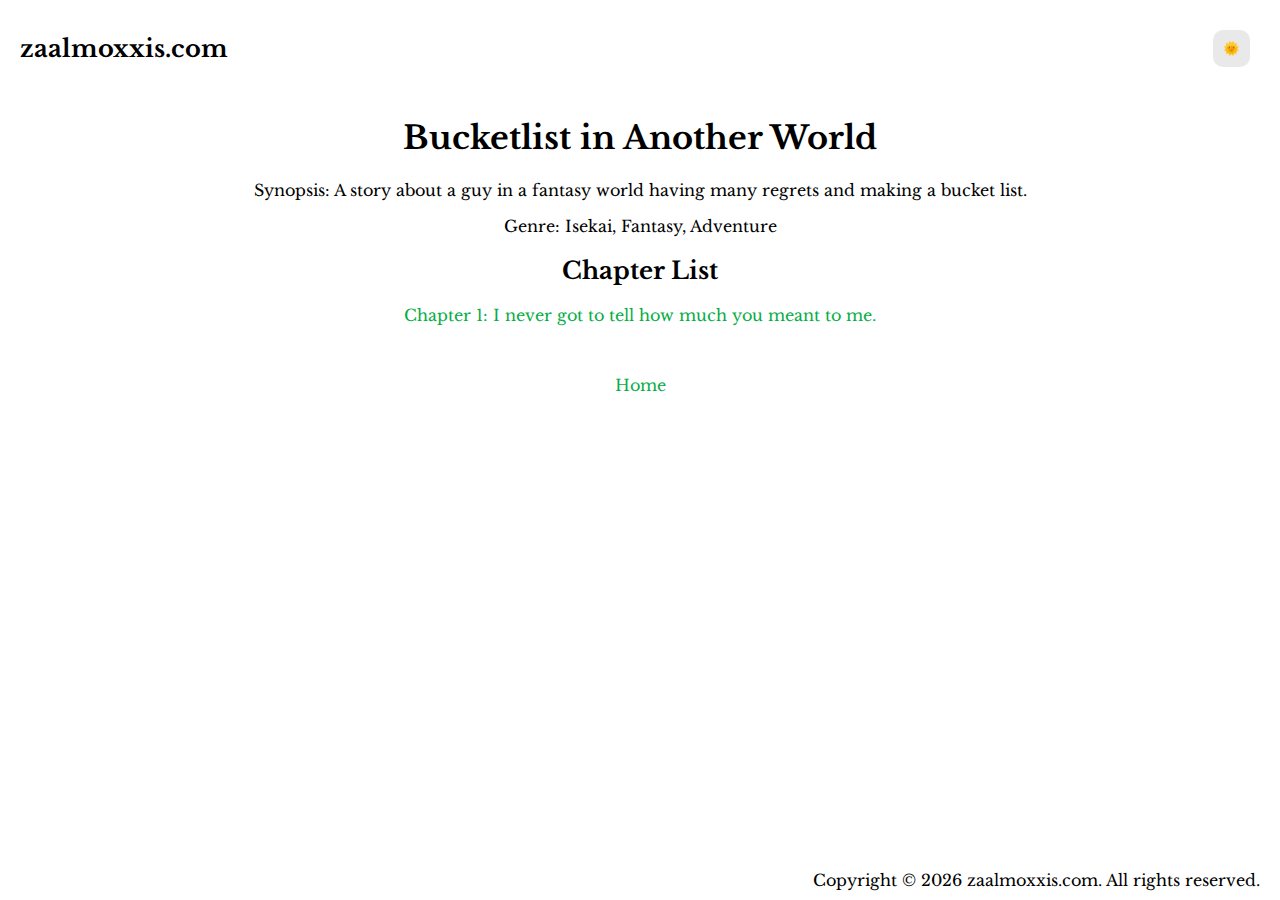
<file: projects/personal-website/writing-projects/bucketlist-in-another-world/novel.html>
<!DOCTYPE html>
<html lang="en">
<head>
  <meta charset="UTF-8">
  <meta name="viewport" content="width=device-width, initial-scale=1.0">
  <meta name="description" content="My personal website!"/>
  <meta name="author" content="zaalmoxxis"/>
  <title>Bucketlist in Another World</title>
  <!-- Favicon-->
  <link rel="icon" type="image/x-icon" href="../../assets/line-chart-up.svg" />
  <!-- Font Awesome Icons https://fontawesome.com/ -->
  <link rel="stylesheet" href="https://cdnjs.cloudflare.com/ajax/libs/font-awesome/6.5.1/css/all.min.css" integrity="sha512-DTOQO9RWCH3ppGqcWaEA1BIZOC6xxalwEsw9c2QQeAIftl+Vegovlnee1c9QX4TctnWMn13TZye+giMm8e2LwA==" crossorigin="anonymous" referrerpolicy="no-referrer" />
  <!-- Core CSS -->
  <link rel="stylesheet" href="../../styles/style.css">
</head>
<body>
  <!-- Header -->
  <header>
    <!-- <img src="" alt="Website Logo"> -->
    <a class="site-title" href="../../index.html">zaalmoxxis.com</a>
    <!-- Navigation -->
    <nav></nav>
    <button class="change-light-button">🌞</button>
  </header>
  <!-- Main -->
  <main>
    <div class="novel">
      <h1>Bucketlist in Another World</h1>
      <p>Synopsis: A story about a guy in a fantasy world having many regrets and making a bucket list.</p>
      <p>Genre: Isekai, Fantasy, Adventure</p>
      <h2>Chapter List</h2>
      <ul>
        <li><a href="chapter1.html">Chapter 1: I never got to tell how much you meant to me.</a></li>
      </ul>
      <br>
      <br>
      <a href="../../index.html">Home</a>
    </div>
  </main>
  <!-- Footer section contains -->
  <footer>
    <ul>
      <li><a href="http://youtube.com" target="_blank" rel="noopener noreferrer"><i class="fa-brands fa-youtube youtube-icon"></i></a></li>
      <li><a href="http://twitter.com" target="_blank" rel="noopener noreferrer"><i class="fa-brands fa-square-x-twitter x-icon"></i></a></li>
      <li><a href="https://github.com/WindBreaker1" target="_blank" rel="noopener noreferrer"><i class="fa-brands fa-github github-icon"></i></a></li>
    </ul>
    <p id="copyright-text">Copyright © <span id="year">2002</span> zaalmoxxis.com. All rights reserved.</p>
  </footer>
  <!-- Core Javascript -->
  <script src="../../scripts/main.js"></script>
</body>
</html>
</file>
<file: styles/style.css>
/* google fonts */
@import url('https://fonts.googleapis.com/css2?family=Nunito:ital,wght@0,200..1000;1,200..1000&display=swap');

/* general css */
body {
  background-color: #222222;
  color: #fff;
  font-family: "Nunito", sans-serif;;
}

a {
  text-decoration: none;
  color: #218d0b;
}

button {
  cursor: pointer;
  font-family: inherit;
  color: inherit;
  background-color: #222222;
}

/* main */

main {
  display: flex;
  flex-direction: column;
  align-items: center;
  justify-content: center;
}

/* title */
.site-title {
  color: #fff;
}

/* description */
.site-description {
  text-align: center;
}

.source-code-text {
  margin-bottom: 50px;
  text-align: center;
}

/* projects-grid */

.projects-grid {
  display: grid;
  grid-template-columns: 1fr 1fr 1fr;
  gap: 30px;
}

/* card/button */

.button {
  /* display: flex;
  flex-direction: column;
  justify-content: center;
  align-items: center; */

  display: inline-block;
  padding: 10px 20px;
  font-size: 16px;
  text-decoration: none;
  color: #ffffff;
  background-color: #222222;
  border: 2px solid #fff;
  border-radius: 5px;
  cursor: pointer;
  transition: background-color 0.3s ease;

  min-width: 300px;
  max-width: 300px;
  max-height: 150px;
}

.button:hover {
  background-color: #218d0b;
}

@media screen and (max-width: 1024px) {
  .projects-grid {
    grid-template-columns: 1fr 1fr;
    gap: 15px;
  }
}

@media screen and (max-width: 426px) {
  .projects-grid {
    grid-template-columns: 1fr;
    gap: 15px;
  }
}

@media screen and (max-width: 321px) {
  .projects-grid {
    grid-template-columns: 1fr;
    gap: 15px;
  }

  .button {
    min-width: 250px;
    max-width: 250px;
  }
}
</file>
<file: projects/party-button/style.css>
body {
  background-color: white;
}

#main-div {
  display: flex;
  flex-direction: column;
  align-items: center;
  align-self: center;
  position: absolute;
  top: 230px;
  top: 50%;
  left: 50%;
  transform: translate(-50%, -50%);
}
  
#main-button {
  width: 180px;
  height: 50px;
  border-radius: 50px;
  border: 2px solid black;
  cursor: pointer;
  box-shadow: 0px 10px 20px rgba(0, 0, 0, 0.5);
}

#main-button:active {
  opacity: 0.5;
  transform: translateY(5%);
  box-shadow: 0px 7px 20px rgba(0, 0, 0, 0.5);
}
  
#text {
  font-family: Roboto, Verdana, Arial;
  font-size: 25px;
  margin: 30px;
  color: white;
}

#text-click {
  font-family: Roboto, Verdana, Arial;
  font-size: 25px;
  margin: 30px;
  color: white;
}
</file>
<file: projects/personal-website/styles/style.css>
/* Google Fonts */
@import url('https://fonts.googleapis.com/css2?family=Libre+Baskerville:ital,wght@0,400;0,700;1,400&display=swap');
@import url('https://fonts.googleapis.com/css2?family=Libre+Franklin:ital,wght@0,100..900;1,100..900&display=swap');

:root {
  --clr-light: #ffffff;
  --clr-dark: #000000;
  --change-light-btn: #e9e9e9;
  --change-light-btn-hover: #2b2b2b;
  --btn-bg-color: #dddddd;
  --bq-bg-color: #bafe7eb6;

  --clr-primary: #dbffa2;
  --clr-secondary: #c3fcf2;
  --clr-accent: #ff7750;

  --foreground: var(--clr-dark);
  --background: var(--clr-light);
  --link: #08ad47;
  /* --link: #cc00ff; */

  --body-font-family: 'Libre Baskerville', 'Times New Roman', Times, serif;
  --code-font-family: monospace;

  box-sizing: border-box;
}

.darkmode {
  --clr-light: #ffffff;
  --clr-dark: #000000;
  --change-light-btn: #2b2b2b;
  --change-light-btn-hover: #e9e9e9;
  --btn-bg-color: #292929;
  --bq-bg-color: #55812c8c;

  --clr-primary: #202302;
  --clr-secondary: #00100d;
  --clr-accent: #ff7750;

  --foreground: var(--clr-light);
  --background: var(--clr-dark);
  --link: #09e15c;
  /* --link: #d400ff; */
}

/* body */

body {
  display: flex;
  flex-direction: column;
  min-height: 100vh;
  margin: 0px;
  padding: 0px;
  font-family: var(--body-font-family);

  background-color: var(--background);
  color: var(--foreground);
}

a {
  color: var(--link);
  text-decoration: none;
  transition: all 0.5s ease;
}

a:hover {
  color: #7bff00;
  /* color: #7500c4; */
}

button {
  font-family: inherit;
  cursor: pointer;
  color: var(--foreground);
  background-color: var(--btn-bg-color);
  border: 1px solid var(--foreground);
  border-radius: 5px;
  padding: 10px 20px 10px 20px;
  margin: 10px;
}

button:hover {
  color: var(--background);
  border: 1px solid var(--background);
  background-color: var(--link);
}

ul, ol {
  padding: 0;
  margin: 0;
}

li {
  padding-bottom: 10px;
}

img {
  max-width: 100%;
}

blockquote {
  background-color: var(--bq-bg-color);
  padding: 5px;
  margin: 0px;
  border-radius: 5px;
}

/* header */

header {
  display: flex;
  align-items: center;
  justify-content: space-between;
  padding: 20px;
  font-weight: bold;
}

.site-title {
  color: var(--foreground);
  font-size: 1.5rem;
}

.change-light-button {
  border: none;
  padding: 10px;
  border-radius: 10px;
  background-color: var(--change-light-btn);
  transition: all 0.5s ease;
}

.change-light-button:hover {
  background-color: var(--change-light-btn-hover);
}

/* main */

main {
  flex: 1;
}

main section {
  display: flex;
  flex-direction: column;
  justify-content: center;
  align-items: center;
  margin-bottom: 20px;
}

/* coding projects */



/* writing-projects-section */

.writing-projects-section {
  text-align: center;
}

/* blog-section */

.blog-section {
  text-align: center;
}

/* small-coding-projects-section */

.small-coding-projects-section {
  text-align: center;
}

.small-grid-container {
  display: grid;
  grid-template-columns: 1fr 1fr 1fr;
  grid-gap: 10px;
}

.small-card {
  display: flex;
  flex-direction: column;
  justify-content: center;
  align-items: center;
  border: 2px solid var(--foreground);
  border-radius: 10px;
  padding: 0px 0px 10px 0px;
  min-width: 200px;
  max-width: 200px;
  font-family: inherit;
}

/* resource-section */

.resource-section {
  text-align: center;
}

/* Footer */

footer {
  display: flex;
  align-items: center;
  justify-content: space-between;
  margin-top: 40px;
}

footer ul {
  display: flex;
  flex-direction: row;
  list-style-type: none;
  padding: 0;
  margin: 0 20px 10px 20px;
}

footer ul li {
  margin: 0 20px 0 0;
}

.youtube-icon {
  color: var(--foreground);
  font-size: 2rem;
  transition: all 0.5s ease;
}

.youtube-icon:hover {
  color: #ff0000;
}

.x-icon {
  color: var(--foreground);
  font-size: 2rem;
  transition: all 0.5s ease;
}

.x-icon:hover {
  color: #1888b4;
}

.github-icon {
  color: var(--foreground);
  font-size: 2rem;
  transition: all 0.5s ease;
}

.github-icon:hover {
  color: #007a1f;
}

#copyright-text {
  text-align: center;
  font-size: 1rem;
  margin: 0 20px 10px 20px;
}

/* Bucketlist in Another World */

.novel {
  text-align: center;
}

.chapter {
  padding: 0% 35% 5% 35%;
  text-align: left;
}

.chapter ul, ol {
  padding: 20px;
}

/* Blog */

.post {
  padding: 0% 35% 5% 35%;
  text-align: left;
}

.post ul, ol {
  padding: 20px;
}

/* Responsiveness */

@media screen and (max-width: 1440px) {
  .chapter {
    padding: 0% 25% 5% 25%;
  }
  .post {
    padding: 0% 25% 5% 25%;
  }
}

@media screen and (max-width: 1024px) {
  .chapter {
    padding: 0% 20% 5% 20%;
  }
  .post {
    padding: 0% 20% 5% 20%;
  }
}

@media screen and (max-width: 768px) {
  .grid-container {
    grid-template-columns: 1fr;
  }
  .small-grid-container {
    grid-template-columns: 1fr 1fr;
  }
  .chapter {
    padding: 0% 15% 5% 15%;
  }
  .post {
    padding: 0% 15% 5% 15%;
  }
}

@media screen and (max-width: 426px) {
  /* header {
    flex-direction: column;
  } */

  .small-grid-container {
    grid-template-columns: 1fr;
  }

  .chapter {
    padding: 0% 10% 5% 10%;
  }
  .post {
    padding: 0% 10% 5% 10%;
  }

  footer {
    flex-direction: column;
  }
}
</file>
<file: projects/personal-website/styles/code-projects.css>
.coding-projects-section {
  text-align: center;
}

.grid-container {
  display: grid;
  grid-template-columns: auto auto;
  grid-gap: 10px;
}

.card {
  display: flex;
  flex-direction: column;
  justify-content: center;
  align-items: center;
  border: 2px solid var(--foreground);
  border-radius: 10px;
  min-width: 300px;
  max-width: 300px;
  max-height: 500px;
  font-family: inherit;
}

.card-image {
  width: 100%; /* or any desired width */
  height: 200px; /* or any desired height */
  object-fit: cover;
  border-radius: 5px;
  border-bottom: 2px solid var(--foreground);
}

.card-title {
  font-family: inherit;
  text-align: center;
}

.card-description {
  font-family: inherit;
  text-align: center;
  padding: 5px;
}

.hashtag {
  background-color: #1888b4;
  border: 1px solid var(--foreground);
  border-radius: 10px;
  padding: 5px;
}

@media screen and (max-width: 768px) {
  .grid-container {
    grid-template-columns: auto;
  }
}
</file>
<file: projects/timer-app/style.css>
#main-container {
  display: flex;
  flex-direction: column;
  align-items: center;
  position: absolute;
  top: 50%;
  left: 50%;
  transform: translate(-50%, -50%);
  font-family: Arial, Helvetica, sans-serif;
}

#timer-text {
  font-size: 5rem;
  margin: 10px;
  font-family: monospace;
}

button {
  padding: 20px;
  margin: 20px;
  border: none;
  border-radius: 15px;
  cursor: pointer;
  transition: 0.2s;
  font-weight: bold;
  font-family: inherit;
}

button:active {
  padding: 15px;
}

#start-button {
  background-color: #20db20;
}

#start-button:hover {
  background-color: #3bb93b;
}

#pause-button {
  background-color: #e1e439;
}

#pause-button:hover {
  background-color: #c4c730;
}

#reset-button {
  background-color: #f74336;
}

#reset-button:hover {
  background-color: #bd2727;
}

#light-button {
  background-color: #000000;
  color:#ffffff;
}

#home-link {
  margin-top: 75px;
}

@media screen and (max-width: 426px) {
  #timer-text {
    font-size: 3.5rem;
    margin: 10px;
  }
}

@media screen and (max-width: 376px) {
  #timer-text {
    font-size: 3rem;
    margin: 10px;
  }

  button {
    padding: 15px;
  }

  button:hover {
    padding: 10px;
  }
}
</file>
<file: projects/zen-clock/style.css>
body {
  background-image: url("assets/rain1.gif");
  background-repeat: no-repeat;
  background-size: 110%;

  font-family: monospace;
}

#clock {
  position: absolute;
  top: 50%;
  left: 50%;
  transform: translateX(-50%) translateY(-50%);
  font-size: 50px;
  letter-spacing: 7px;
  color: white;
  opacity: 0.8;
}

#rectangle {
  position: absolute;
  top: 50%;
  left: 50%;
  transform: translateX(-50%) translateY(-50%);
  background-color: rgba(0, 0, 0, 0);
  opacity: 0.6;
  width: 400px;
  height: 150px;
  border: 3px solid white;
  border-radius: 10px;
}

#change-background-button {
  position: absolute;
  top: 33%;
  left: 50%;
  transform: translateX(-50%) translateY(-50%);

  width: 250px;
  height: 40px;
  border: 2px solid white;
  border-radius: 10px;
  cursor: pointer;

  background-color: rgba(0, 0, 0, 0.1);
  opacity: 0.6;

  font-family: monospace;
  font-size: 20px;
  color: white;

  transition: background-color 0.5s, border 0.5s, color 0.5s;
}

#change-background-button:hover {
  background-color: rgba(0, 0, 0, 0.4);
  border: 2px solid rgb(183, 183, 183);
  color: rgb(183, 183, 183);
}

#change-background-button:active {
  width: 230px;
  height: 35px;
}

#format-button {
  position: absolute;
  top: 25%;
  left: 50%;
  transform: translateX(-50%) translateY(-50%); 

  width: 100px;
  height: 40px;
  border: 2px solid white;
  border-radius: 10px;
  cursor: pointer;

  background-color: rgba(0, 0, 0, 0.1);
  opacity: 0.6;

  font-family: monospace;
  font-size: 20px;
  color: white;

  transition: background-color 0.5s, border 0.5s, color 0.5s;
}

#format-button:hover {
  background-color: rgba(0, 0, 0, 0.4);
  border: 2px solid rgb(183, 183, 183);
  color: rgb(183, 183, 183);
}

#format-button:active {
  width: 90px;
  height: 35px;
}
</file>
